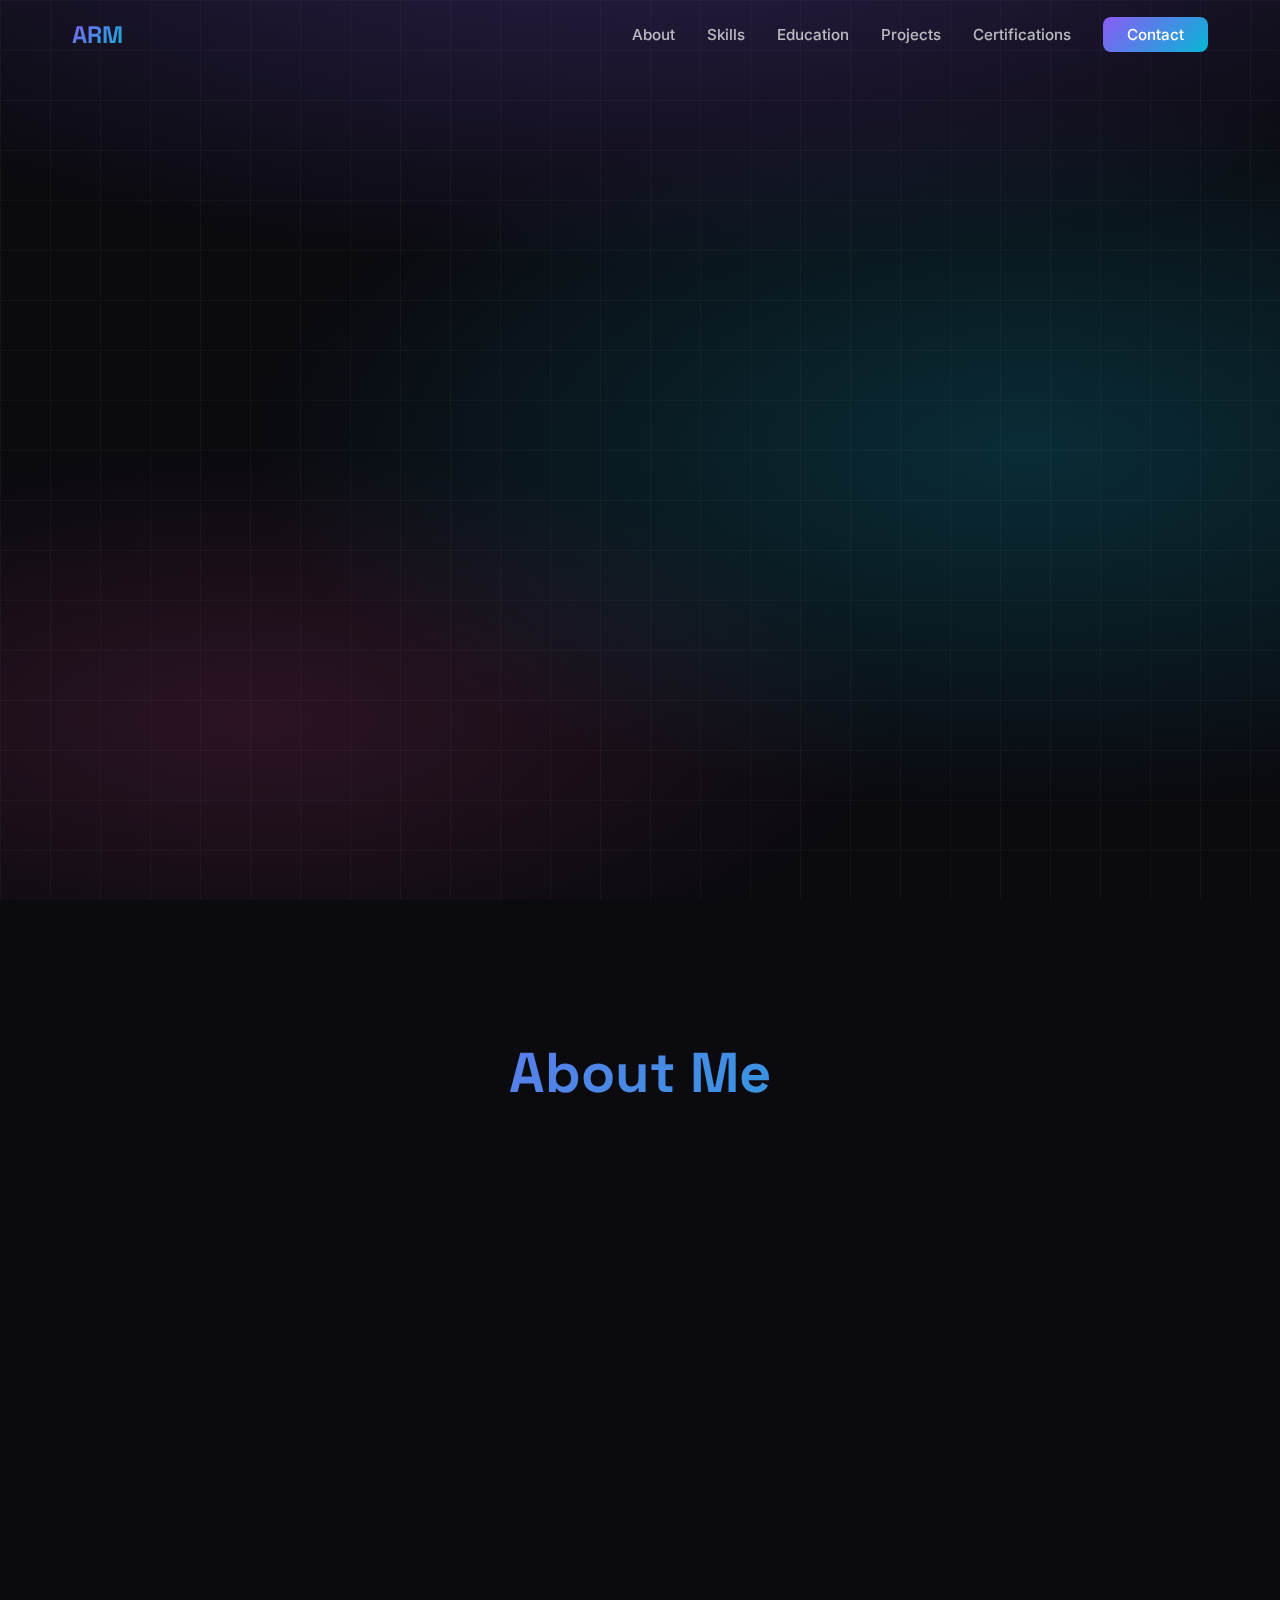
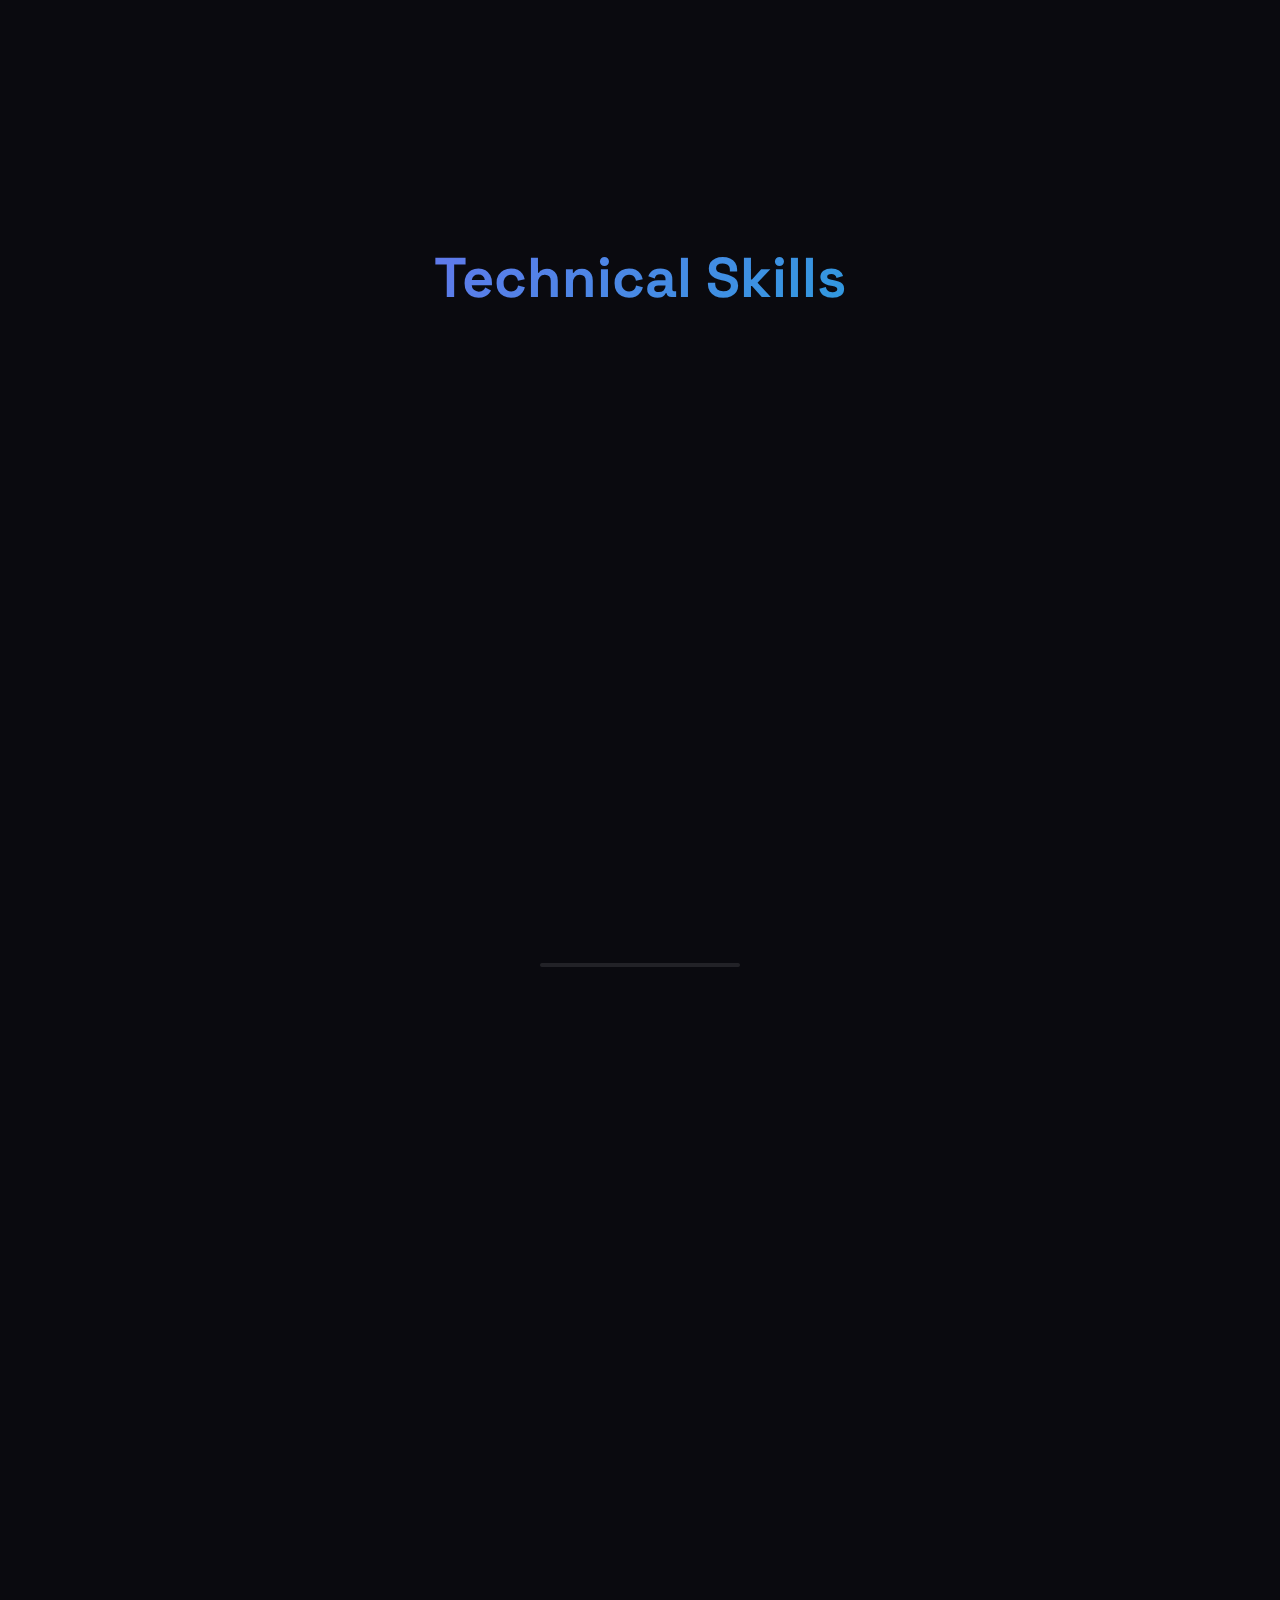
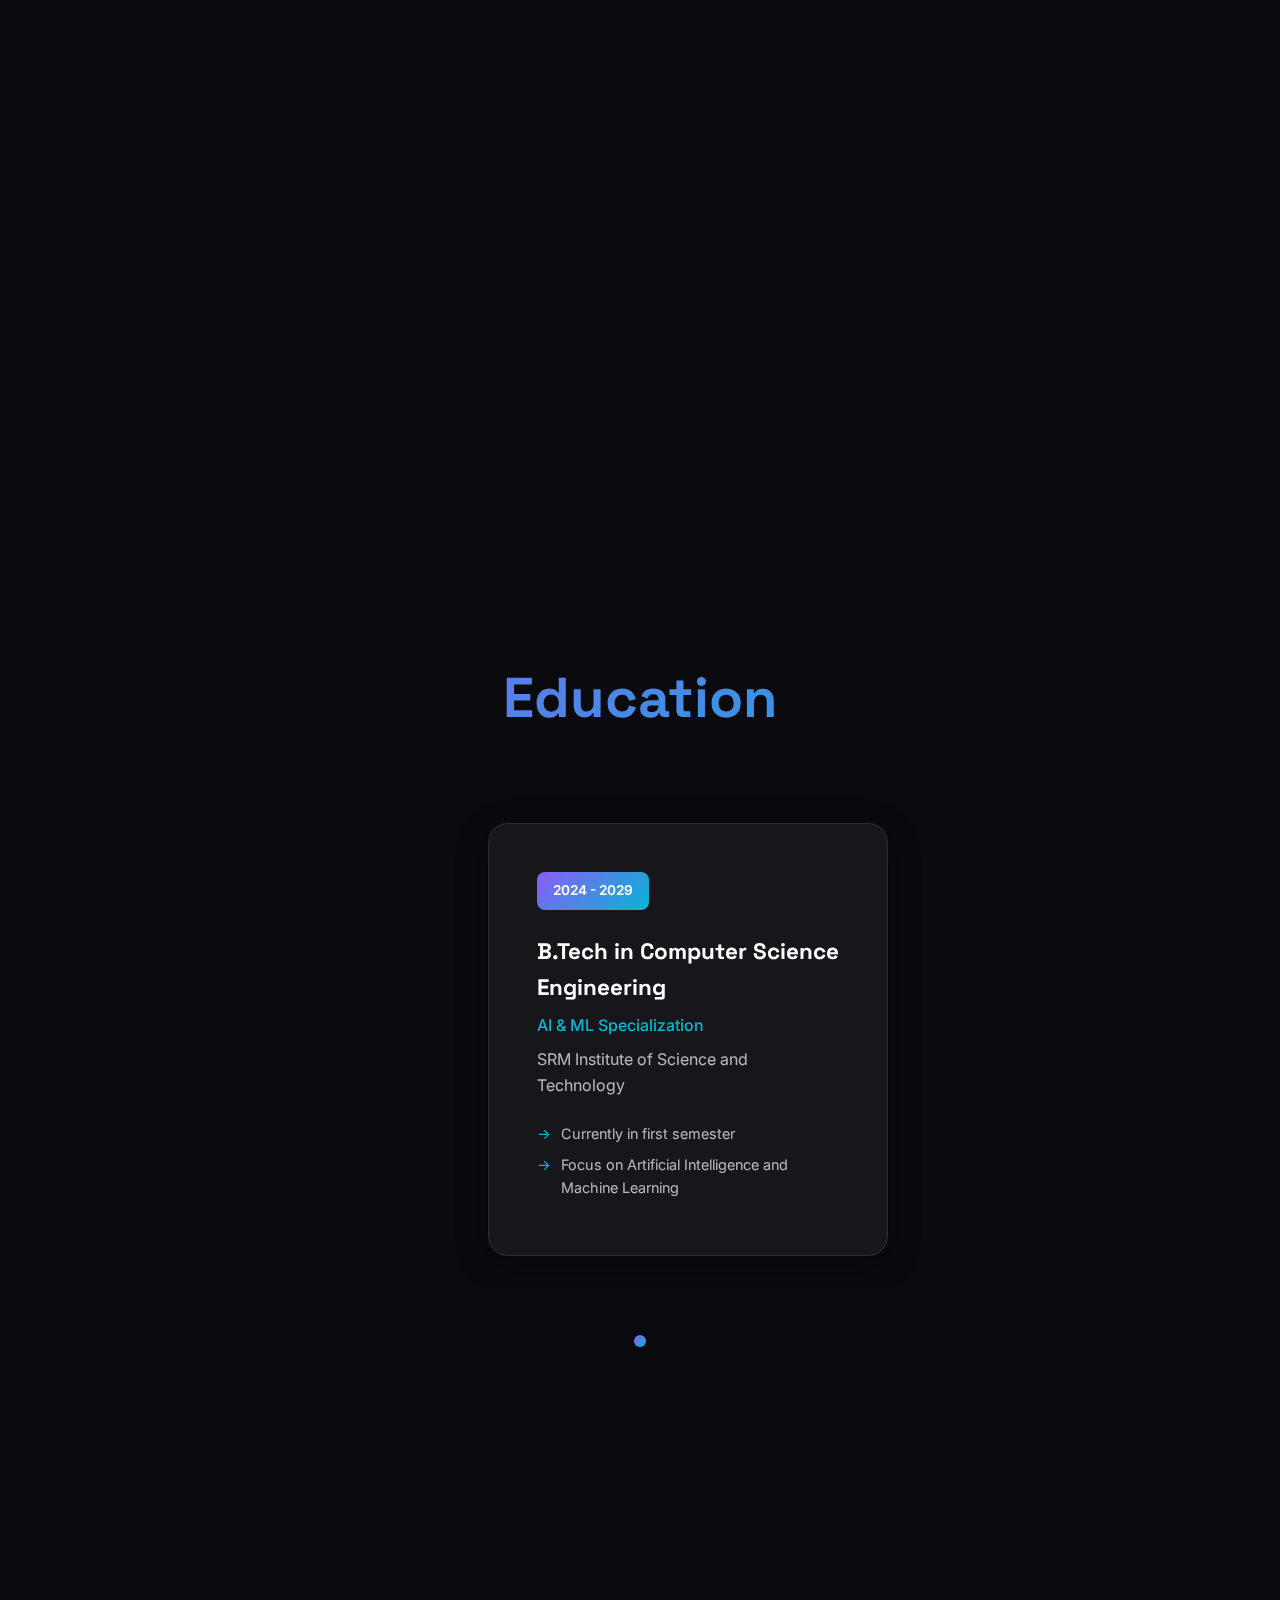
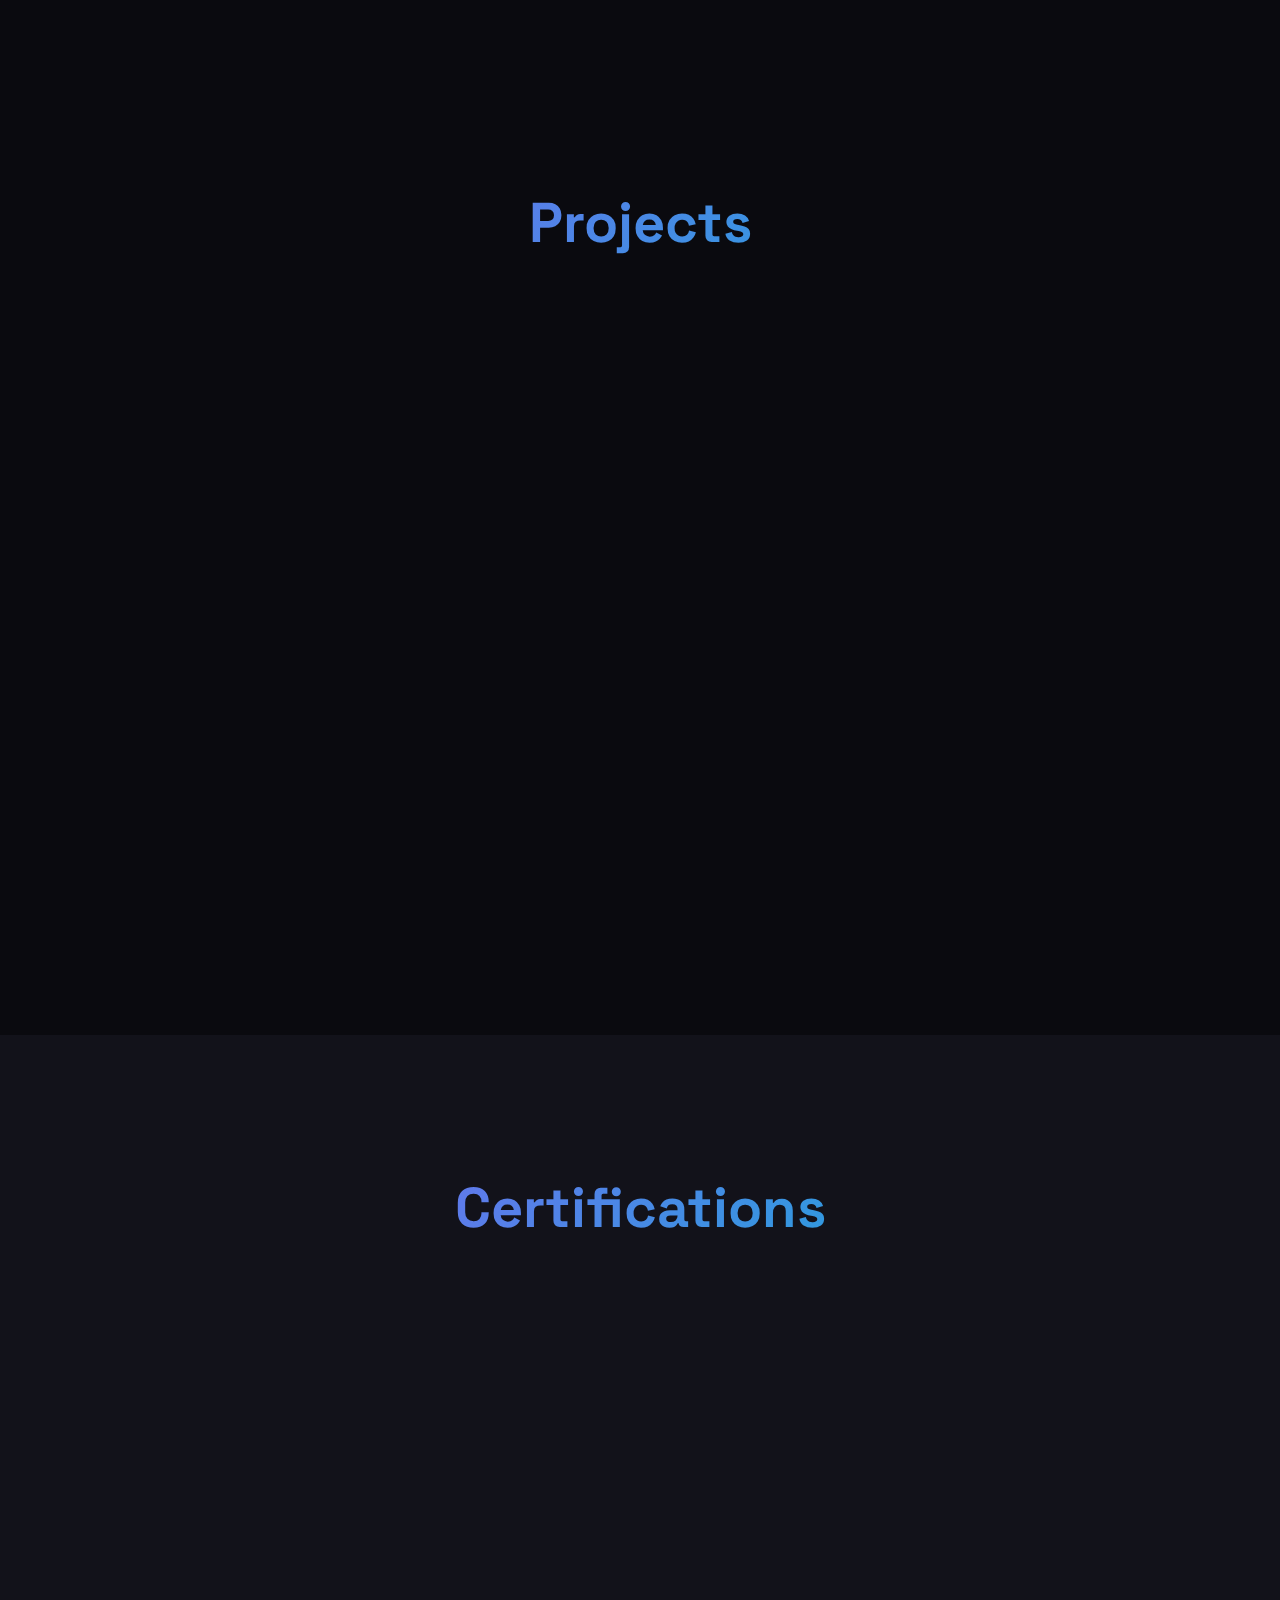
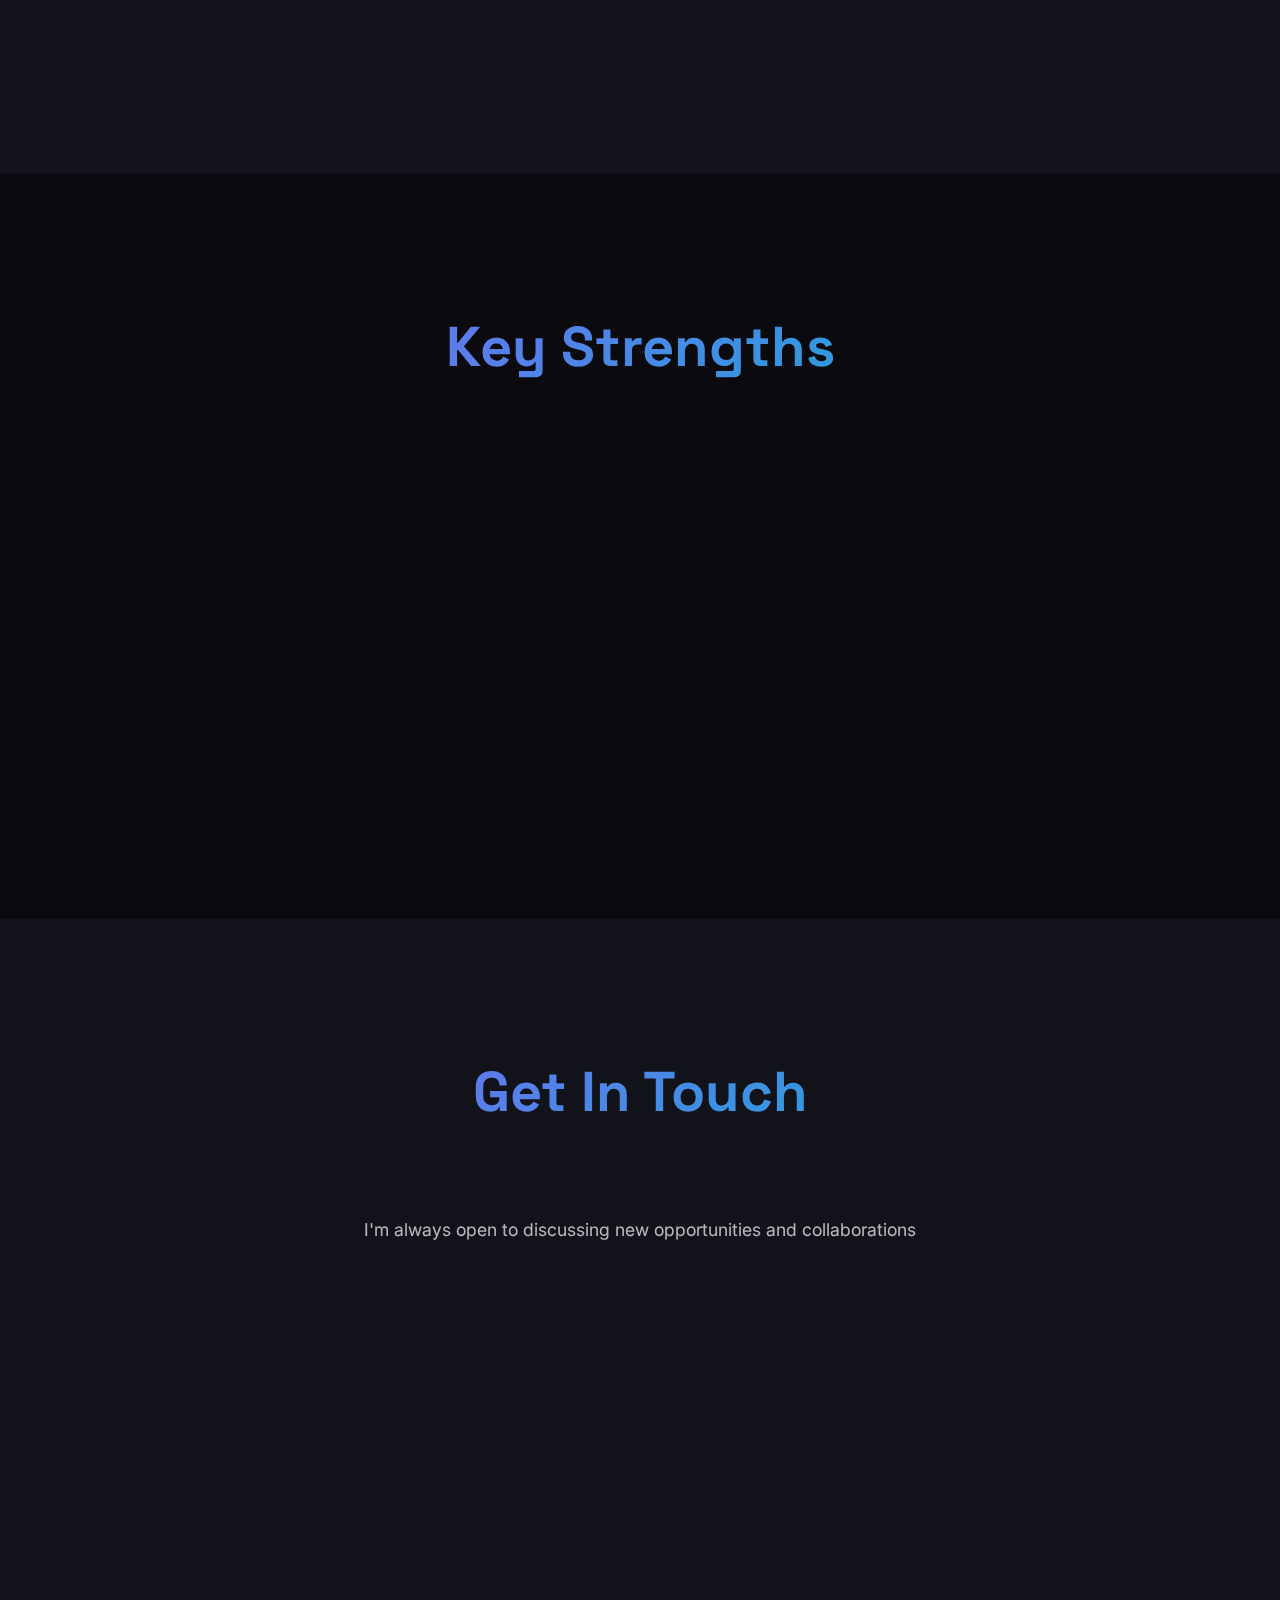
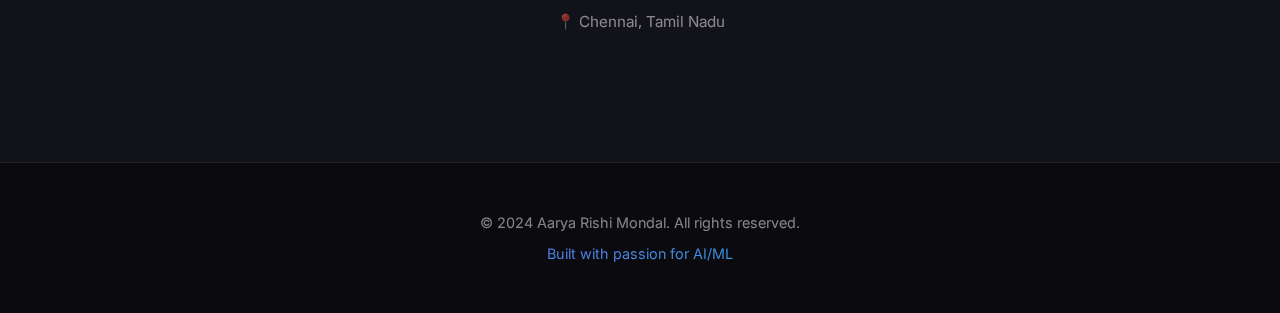
<file: index.html>
<!DOCTYPE html>
<html lang="en">

<head>
    <meta charset="UTF-8">
    <meta name="viewport" content="width=device-width, initial-scale=1.0">
    <meta name="description"
        content="Aarya Rishi Mondal - AI/ML Engineering Student | Portfolio showcasing projects, skills, and expertise in Machine Learning and Data Science">
    <meta name="keywords" content="Aarya Rishi Mondal, AI, ML, Machine Learning, Data Science, Python, Portfolio">
    <meta name="author" content="Aarya Rishi Mondal">
    <title>Aarya Rishi Mondal | AI & ML Engineer</title>

    <!-- Google Fonts -->
    <link rel="preconnect" href="https://fonts.googleapis.com">
    <link rel="preconnect" href="https://fonts.gstatic.com" crossorigin>
    <link
        href="https://fonts.googleapis.com/css2?family=Inter:wght@300;400;500;600;700;800&family=Space+Grotesk:wght@400;500;600;700&display=swap"
        rel="stylesheet">

    <!-- Styles -->
    <link rel="stylesheet" href="styles.css">
</head>

<body>
    <!-- Navigation -->
    <nav class="nav" id="nav">
        <div class="nav-container">
            <a href="#hero" class="nav-logo">ARM</a>
            <button class="nav-toggle" id="nav-toggle" aria-label="Toggle menu">
                <span></span>
                <span></span>
                <span></span>
            </button>
            <ul class="nav-menu" id="nav-menu">
                <li><a href="#about" class="nav-link">About</a></li>
                <li><a href="#skills" class="nav-link">Skills</a></li>
                <li><a href="#education" class="nav-link">Education</a></li>
                <li><a href="#projects" class="nav-link">Projects</a></li>
                <li><a href="#certifications" class="nav-link">Certifications</a></li>
                <li><a href="#contact" class="nav-link nav-cta">Contact</a></li>
            </ul>
        </div>
    </nav>

    <!-- Hero Section -->
    <section class="hero" id="hero">
        <div class="hero-bg">
            <div class="hero-gradient"></div>
            <div class="hero-mesh"></div>
        </div>
        <div class="hero-content">
            <div class="hero-text">
                <p class="hero-greeting">Hello, I'm</p>
                <h1 class="hero-name">Aarya Rishi Mondal</h1>
                <p class="hero-title">
                    <span class="typing-text" id="typing-text"></span>
                    <span class="typing-cursor">|</span>
                </p>
                <p class="hero-tagline">Passionate about AI/ML • Building the future with code</p>
                <div class="hero-cta">
                    <a href="#projects" class="btn btn-primary">View My Work</a>
                    <a href="#contact" class="btn btn-secondary">Get In Touch</a>
                </div>
            </div>
        </div>
        <div class="hero-scroll">
            <span>Scroll to explore</span>
            <div class="scroll-indicator"></div>
        </div>
    </section>

    <!-- About Section -->
    <section class="about" id="about">
        <div class="container">
            <h2 class="section-title">About Me</h2>
            <div class="about-content">
                <p class="about-text reveal-text" data-reveal>
                    Motivated first-semester B.Tech Computer Science Engineering student
                    specializing in Artificial Intelligence and Machine Learning,
                    seeking to apply theoretical knowledge and passion for AI/ML
                    through the AICTE-Google virtual internship program.
                    Eager to contribute to innovative projects while developing
                    practical skills in machine learning and data science.
                </p>
                <div class="about-stats">
                    <div class="stat-item">
                        <span class="stat-number">1+</span>
                        <span class="stat-label">Certifications</span>
                    </div>
                    <div class="stat-item">
                        <span class="stat-number">2+</span>
                        <span class="stat-label">Languages</span>
                    </div>
                    <div class="stat-item">
                        <span class="stat-number">3+</span>
                        <span class="stat-label">ML Libraries</span>
                    </div>
                </div>
            </div>
        </div>
    </section>

    <!-- Skills Section - Sticky Wheel Reveal -->
    <section class="skills" id="skills">
        <div class="skills-sticky">
            <div class="skills-container">
                <h2 class="section-title">Technical Skills</h2>
                <div class="skills-wheel">
                    <div class="skill-category" data-category="languages">
                        <div class="skill-card glass">
                            <div class="skill-icon">💻</div>
                            <h3>Programming Languages</h3>
                            <div class="skill-tags">
                                <span class="skill-tag">Python</span>
                                <span class="skill-tag">C</span>
                            </div>
                        </div>
                    </div>
                    <div class="skill-category" data-category="libraries">
                        <div class="skill-card glass">
                            <div class="skill-icon">📚</div>
                            <h3>Python Libraries</h3>
                            <div class="skill-tags">
                                <span class="skill-tag">scikit-learn</span>
                                <span class="skill-tag">pandas</span>
                                <span class="skill-tag">NumPy</span>
                            </div>
                        </div>
                    </div>
                    <div class="skill-category" data-category="concepts">
                        <div class="skill-card glass">
                            <div class="skill-icon">🧠</div>
                            <h3>ML/AI Concepts</h3>
                            <div class="skill-tags">
                                <span class="skill-tag">Supervised Learning</span>
                                <span class="skill-tag">Unsupervised Learning</span>
                            </div>
                        </div>
                    </div>
                    <div class="skill-category" data-category="tools">
                        <div class="skill-card glass">
                            <div class="skill-icon">🛠️</div>
                            <h3>Tools</h3>
                            <div class="skill-tags">
                                <span class="skill-tag">Jupyter Notebook</span>
                                <span class="skill-tag">Data Analysis</span>
                            </div>
                        </div>
                    </div>
                </div>
                <div class="skills-progress">
                    <div class="progress-bar"></div>
                </div>
            </div>
        </div>
    </section>

    <!-- Education Section - Horizontal Scroll -->
    <section class="education" id="education">
        <div class="education-sticky">
            <h2 class="section-title">Education</h2>
            <div class="education-track">
                <div class="education-cards">
                    <div class="education-card glass">
                        <div class="edu-year">2024 - 2029</div>
                        <h3 class="edu-degree">B.Tech in Computer Science Engineering</h3>
                        <p class="edu-specialization">AI & ML Specialization</p>
                        <p class="edu-institution">SRM Institute of Science and Technology</p>
                        <ul class="edu-highlights">
                            <li>Currently in first semester</li>
                            <li>Focus on Artificial Intelligence and Machine Learning</li>
                        </ul>
                    </div>
                </div>
            </div>
            <div class="education-progress">
                <div class="progress-dots">
                    <span class="dot active" data-index="0"></span>
                </div>
            </div>
        </div>
    </section>

    <!-- Projects Section -->
    <section class="projects" id="projects">
        <div class="container">
            <h2 class="section-title">Projects</h2>
            <div class="projects-grid">
                <article class="project-card glass" data-parallax>
                    <div class="project-image">
                        <div class="project-placeholder">
                            <span>🤖</span>
                        </div>
                    </div>
                    <div class="project-content">
                        <h3 class="project-title">Machine Learning Practice Projects</h3>
                        <p class="project-type">Self-Learning</p>
                        <p class="project-description">
                            Applied concepts from IBM Machine Learning certification to solve practice problems.
                            Implemented basic classification and regression algorithms using Python.
                        </p>
                        <ul class="project-highlights">
                            <li>Data preprocessing and feature engineering</li>
                            <li>Classification and regression models</li>
                            <li>Model evaluation techniques</li>
                        </ul>
                        <div class="project-tags">
                            <span class="tag">Python</span>
                            <span class="tag">scikit-learn</span>
                            <span class="tag">pandas</span>
                            <span class="tag">NumPy</span>
                        </div>
                    </div>
                </article>
            </div>
        </div>
    </section>

    <!-- Certifications Section -->
    <section class="certifications" id="certifications">
        <div class="container">
            <h2 class="section-title">Certifications</h2>
            <div class="cert-grid">
                <div class="cert-card glass slide-in-left">
                    <div class="cert-badge">🏆</div>
                    <div class="cert-content">
                        <h3 class="cert-title">Machine Learning with Python</h3>
                        <p class="cert-issuer">IBM (Coursera)</p>
                        <p class="cert-date">October 2023</p>
                        <ul class="cert-details">
                            <li>Comprehensive course on supervised and unsupervised learning</li>
                            <li>Hands-on experience with scikit-learn, pandas, NumPy</li>
                            <li>Implemented classification, regression, and clustering models</li>
                        </ul>
                    </div>
                </div>
            </div>
        </div>
    </section>

    <!-- Strengths Section -->
    <section class="strengths" id="strengths">
        <div class="container">
            <h2 class="section-title">Key Strengths</h2>
            <div class="strengths-grid">
                <div class="strength-item">
                    <div class="strength-icon">📚</div>
                    <h3>Strong Academic Foundation</h3>
                    <p>Demonstrated excellence with 95% in Class 10</p>
                </div>
                <div class="strength-item">
                    <div class="strength-icon">🎯</div>
                    <h3>Self-Motivated Learner</h3>
                    <p>Proactively completed ML certification before college</p>
                </div>
                <div class="strength-item">
                    <div class="strength-icon">💡</div>
                    <h3>Programming Aptitude</h3>
                    <p>Foundation in Python and C programming</p>
                </div>
                <div class="strength-item">
                    <div class="strength-icon">🚀</div>
                    <h3>Emerging Specialization</h3>
                    <p>Pursuing dedicated AI & ML track in undergrad</p>
                </div>
            </div>
        </div>
    </section>

    <!-- Contact Section -->
    <section class="contact" id="contact">
        <div class="container">
            <h2 class="section-title">Get In Touch</h2>
            <p class="contact-subtitle">I'm always open to discussing new opportunities and collaborations</p>
            <div class="contact-grid">
                <a href="mailto:aaryarishi47@gmail.com" class="contact-card glass float-up">
                    <div class="contact-icon">📧</div>
                    <h3>Email</h3>
                    <p>aaryarishi47@gmail.com</p>
                </a>
                <a href="https://linkedin.com/in/aarya-rishi" target="_blank" rel="noopener"
                    class="contact-card glass float-up">
                    <div class="contact-icon">💼</div>
                    <h3>LinkedIn</h3>
                    <p>linkedin.com/in/aarya-rishi</p>
                </a>
                <a href="tel:+918978278591" class="contact-card glass float-up">
                    <div class="contact-icon">📱</div>
                    <h3>Phone</h3>
                    <p>+91-8978278591</p>
                </a>
            </div>
            <div class="contact-location">
                <span>📍 Chennai, Tamil Nadu</span>
            </div>
        </div>
    </section>

    <!-- Footer -->
    <footer class="footer">
        <div class="container">
            <p>&copy; 2024 Aarya Rishi Mondal. All rights reserved.</p>
            <p class="footer-tagline">Built with passion for AI/ML</p>
        </div>
    </footer>

    <script src="script.js"></script>
</body>

</html>
</file>
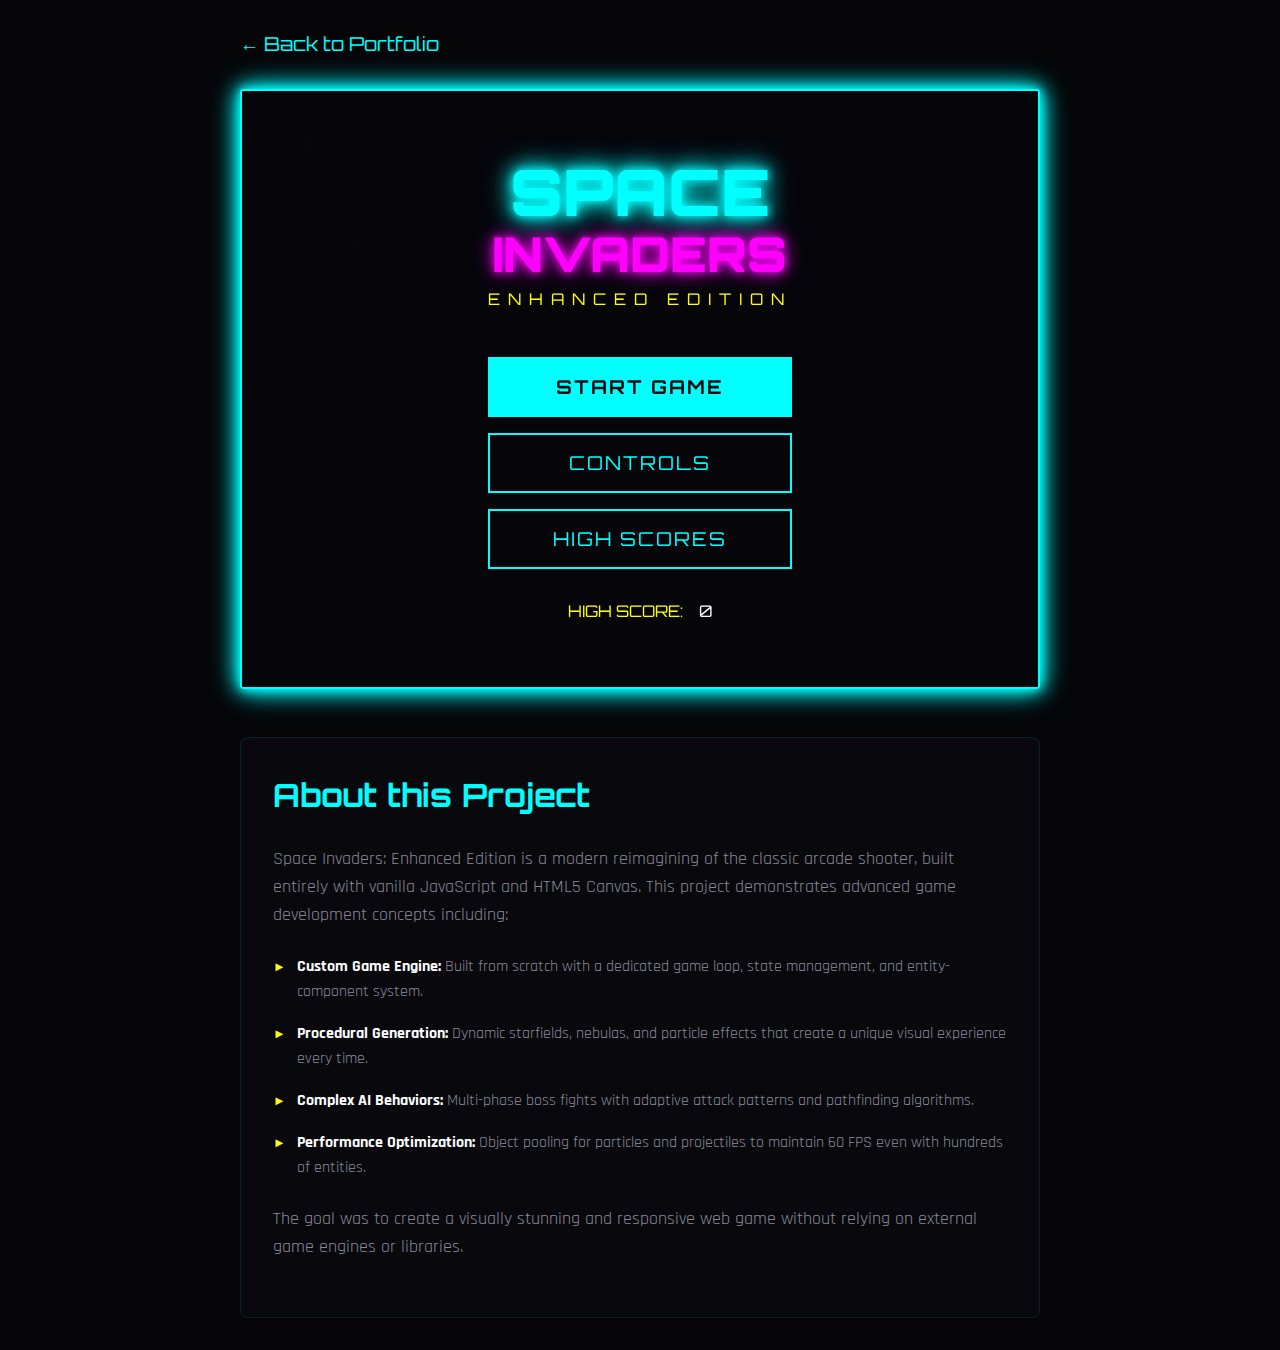
<file: projects/space-invaders/index.html>
<!DOCTYPE html>
<html lang="en">

<head>
    <meta charset="UTF-8">
    <meta name="viewport" content="width=device-width, initial-scale=1.0">
    <title>Space Invaders: Enhanced Edition</title>
    <meta name="description"
        content="A modern Space Invaders game with 10 levels, epic boss fights, and stunning visuals">
    <link rel="stylesheet" href="styles.css">
    <link
        href="https://fonts.googleapis.com/css2?family=Orbitron:wght@400;700;900&family=Rajdhani:wght@300;400;500;700&display=swap"
        rel="stylesheet">
</head>

<body>
    <div class="page-wrapper">
        <nav class="project-nav">
            <a href="../../index.html" class="back-link">← Back to Portfolio</a>
        </nav>

        <div id="game-container">
            <canvas id="gameCanvas"></canvas>

            <!-- Main Menu -->
            <div id="main-menu" class="menu-screen active">
                <div class="menu-content">
                    <h1 class="game-title">
                        <span class="title-space">SPACE</span>
                        <span class="title-invaders">INVADERS</span>
                    </h1>
                    <p class="subtitle">ENHANCED EDITION</p>
                    <div class="menu-buttons">
                        <button id="start-btn" class="menu-btn primary">START GAME</button>
                        <button id="controls-btn" class="menu-btn">CONTROLS</button>
                        <button id="highscores-btn" class="menu-btn">HIGH SCORES</button>
                    </div>
                    <div class="high-score-display">
                        <span>HIGH SCORE:</span>
                        <span id="menu-highscore">0</span>
                    </div>
                </div>
            </div>

            <!-- Controls Screen -->
            <div id="controls-screen" class="menu-screen">
                <div class="menu-content">
                    <h2>CONTROLS</h2>
                    <div class="controls-list">
                        <div class="control-item">
                            <span class="key">← →</span>
                            <span class="action">Move Ship</span>
                        </div>
                        <div class="control-item">
                            <span class="key">SPACE</span>
                            <span class="action">Shoot</span>
                        </div>
                        <div class="control-item">
                            <span class="key">P</span>
                            <span class="action">Pause</span>
                        </div>
                        <div class="control-item">
                            <span class="key">M</span>
                            <span class="action">Mute Sound</span>
                        </div>
                    </div>
                    <button id="controls-back-btn" class="menu-btn">BACK</button>
                </div>
            </div>

            <!-- High Scores Screen -->
            <div id="highscores-screen" class="menu-screen">
                <div class="menu-content">
                    <h2>HIGH SCORES</h2>
                    <div id="highscores-list" class="highscores-list">
                        <!-- Populated dynamically -->
                    </div>
                    <button id="highscores-back-btn" class="menu-btn">BACK</button>
                </div>
            </div>

            <!-- Pause Screen -->
            <div id="pause-screen" class="menu-screen">
                <div class="menu-content">
                    <h2>PAUSED</h2>
                    <div class="menu-buttons">
                        <button id="resume-btn" class="menu-btn primary">RESUME</button>
                        <button id="quit-btn" class="menu-btn">QUIT TO MENU</button>
                    </div>
                </div>
            </div>

            <!-- Game Over Screen -->
            <div id="gameover-screen" class="menu-screen">
                <div class="menu-content">
                    <h2 class="gameover-title">GAME OVER</h2>
                    <div class="final-score">
                        <span>FINAL SCORE</span>
                        <span id="final-score-value">0</span>
                    </div>
                    <div id="new-highscore" class="new-highscore hidden">
                        <span>🏆 NEW HIGH SCORE! 🏆</span>
                    </div>
                    <div class="menu-buttons">
                        <button id="retry-btn" class="menu-btn primary">PLAY AGAIN</button>
                        <button id="menu-btn" class="menu-btn">MAIN MENU</button>
                    </div>
                </div>
            </div>

            <!-- Victory Screen -->
            <div id="victory-screen" class="menu-screen">
                <div class="menu-content">
                    <h2 class="victory-title">VICTORY!</h2>
                    <p class="victory-subtitle">You defeated the Mothership!</p>
                    <div class="final-score">
                        <span>FINAL SCORE</span>
                        <span id="victory-score-value">0</span>
                    </div>
                    <div class="menu-buttons">
                        <button id="victory-retry-btn" class="menu-btn primary">PLAY AGAIN</button>
                        <button id="victory-menu-btn" class="menu-btn">MAIN MENU</button>
                    </div>
                </div>
            </div>

            <!-- Level Transition Screen -->
            <div id="level-transition" class="menu-screen">
                <div class="menu-content">
                    <h2 class="level-title">LEVEL <span id="level-number">1</span></h2>
                    <p class="level-name" id="level-name">Deep Space</p>
                </div>
            </div>

            <!-- HUD -->
            <div id="hud" class="hidden">
                <div class="hud-left">
                    <div class="score-display">
                        <span class="hud-label">SCORE</span>
                        <span id="score">0</span>
                    </div>
                    <div class="lives-display">
                        <span class="hud-label">LIVES</span>
                        <div id="lives-icons"></div>
                    </div>
                </div>
                <div class="hud-center">
                    <div class="level-display">
                        <span class="hud-label">LEVEL</span>
                        <span id="current-level">1</span>
                    </div>
                </div>
                <div class="hud-right">
                    <div class="powerup-display">
                        <span class="hud-label">POWER-UP</span>
                        <span id="active-powerup">NONE</span>
                    </div>
                </div>
            </div>

            <!-- Boss Health Bar -->
            <div id="boss-health-container" class="hidden">
                <div class="boss-name">THE MOTHERSHIP</div>
                <div class="boss-health-bar">
                    <div id="boss-health-fill"></div>
                    <div class="boss-phase-markers">
                        <div class="phase-marker" style="left: 33%"></div>
                        <div class="phase-marker" style="left: 66%"></div>
                    </div>
                </div>
                <div class="boss-phase">PHASE <span id="boss-phase">1</span></div>
            </div>
        </div>

        <section class="project-info">
            <h2>About this Project</h2>
            <p>
                Space Invaders: Enhanced Edition is a modern reimagining of the classic arcade shooter, built entirely
                with vanilla JavaScript and HTML5 Canvas.
                This project demonstrates advanced game development concepts including:
            </p>
            <ul class="feature-list">
                <li><strong>Custom Game Engine:</strong> Built from scratch with a dedicated game loop, state
                    management, and entity-component system.</li>
                <li><strong>Procedural Generation:</strong> Dynamic starfields, nebulas, and particle effects that
                    create a unique visual experience every time.</li>
                <li><strong>Complex AI Behaviors:</strong> Multi-phase boss fights with adaptive attack patterns and
                    pathfinding algorithms.</li>
                <li><strong>Performance Optimization:</strong> Object pooling for particles and projectiles to maintain
                    60 FPS even with hundreds of entities.</li>
            </ul>
            <p>
                The goal was to create a visually stunning and responsive web game without relying on external game
                engines or libraries.
            </p>
        </section>
    </div>

    <!-- Game Scripts -->
    <script src="js/engine/ParticleSystem.js"></script>
    <script src="js/engine/AudioManager.js"></script>
    <script src="js/engine/InputHandler.js"></script>
    <script src="js/engine/SceneryManager.js"></script>
    <script src="js/entities/Projectile.js"></script>
    <script src="js/entities/PowerUp.js"></script>
    <script src="js/entities/Player.js"></script>
    <script src="js/entities/Enemy.js"></script>
    <script src="js/entities/Boss.js"></script>
    <script src="js/game/CollisionManager.js"></script>
    <script src="js/game/ScoreManager.js"></script>
    <script src="js/game/LevelManager.js"></script>
    <script src="js/ui/HUD.js"></script>
    <script src="js/ui/Menu.js"></script>
    <script src="js/engine/Game.js"></script>
    <script src="js/main.js"></script>
</body>

</html>
</file>
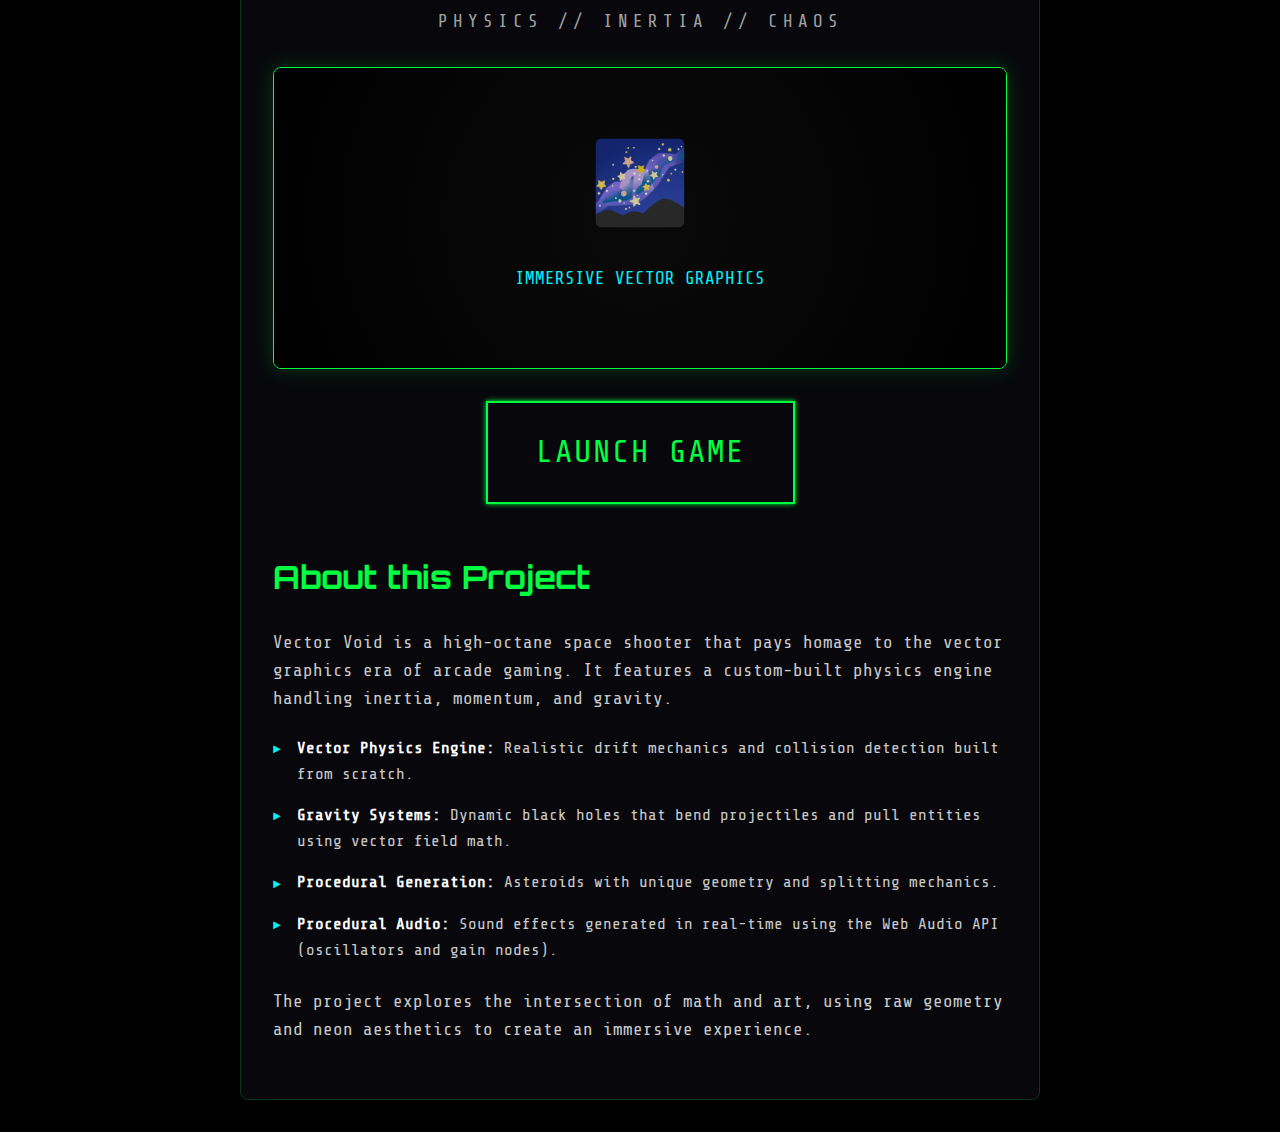
<file: projects/vector-void/index.html>
<!DOCTYPE html>
<html lang="en">

<head>
    <meta charset="UTF-8">
    <meta name="viewport" content="width=device-width, initial-scale=1.0">
    <title>Vector Void | Project Details</title>
    <link rel="stylesheet" href="styles.css">
    <link href="https://fonts.googleapis.com/css2?family=Orbitron:wght@400;700;900&family=Share+Tech+Mono&display=swap"
        rel="stylesheet">
</head>

<body>
    <div class="page-wrapper">
        <nav class="project-nav">
            <a href="../../index.html" class="back-link">← Back to Portfolio</a>
        </nav>

        <section class="project-info" style="margin-top: 0; text-align: center;">
            <h1 class="title" style="font-size: 4rem; margin-bottom: 1rem;">VECTOR <span class="void">VOID</span></h1>
            <p class="subtitle" style="margin-bottom: 2rem;">PHYSICS // INERTIA // CHAOS</p>

            <div class="game-preview"
                style="margin: 2rem 0; border: 1px solid var(--neon-green); box-shadow: 0 0 20px rgba(0, 255, 65, 0.2); border-radius: 8px; overflow: hidden;">
                <!-- Placeholder for a screenshot or just a cool visual -->
                <div
                    style="background: radial-gradient(circle at center, #0a0a0a 0%, #000000 100%); height: 300px; display: flex; align-items: center; justify-content: center; flex-direction: column;">
                    <div style="font-size: 5rem;">🌌</div>
                    <p style="color: var(--neon-cyan); margin-top: 1rem;">IMMERSIVE VECTOR GRAPHICS</p>
                </div>
            </div>

            <a href="play.html" class="btn"
                style="display: inline-block; text-decoration: none; font-size: 2rem; padding: 1.5rem 3rem; margin-bottom: 3rem;">
                LAUNCH GAME
            </a>

            <div style="text-align: left;">
                <h2>About this Project</h2>
                <p>
                    Vector Void is a high-octane space shooter that pays homage to the vector graphics era of arcade
                    gaming.
                    It features a custom-built physics engine handling inertia, momentum, and gravity.
                </p>
                <ul class="feature-list">
                    <li><strong>Vector Physics Engine:</strong> Realistic drift mechanics and collision detection built
                        from
                        scratch.</li>
                    <li><strong>Gravity Systems:</strong> Dynamic black holes that bend projectiles and pull entities
                        using
                        vector field math.</li>
                    <li><strong>Procedural Generation:</strong> Asteroids with unique geometry and splitting mechanics.
                    </li>
                    <li><strong>Procedural Audio:</strong> Sound effects generated in real-time using the Web Audio API
                        (oscillators and gain nodes).</li>
                </ul>
                <p>
                    The project explores the intersection of math and art, using raw geometry and neon aesthetics to
                    create
                    an immersive experience.
                </p>
            </div>
        </section>
    </div>
</body>

</html>
</file>
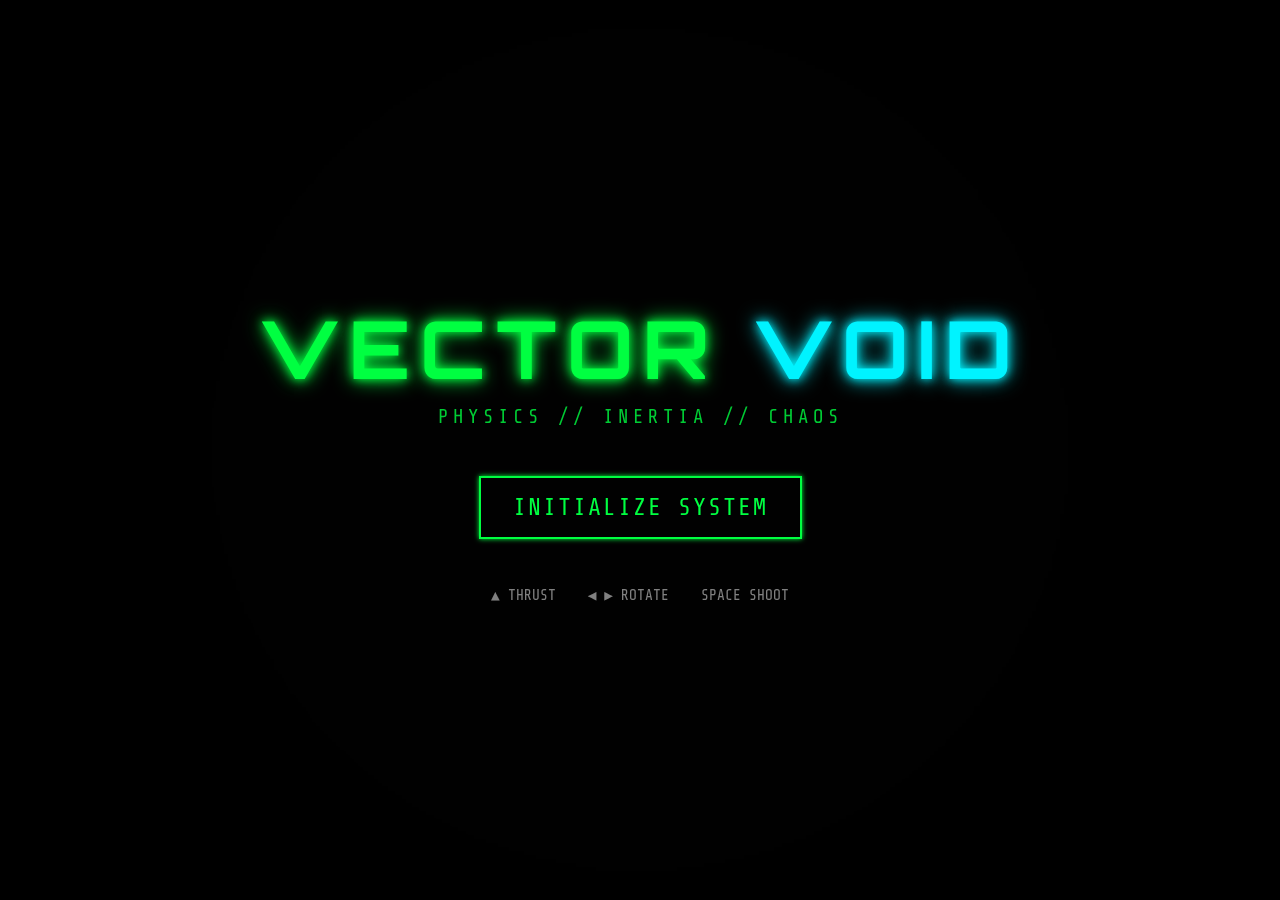
<file: projects/vector-void/play.html>
<!DOCTYPE html>
<html lang="en">

<head>
    <meta charset="UTF-8">
    <meta name="viewport" content="width=device-width, initial-scale=1.0">
    <title>VECTOR VOID - FULLSCREEN</title>
    <link rel="stylesheet" href="styles.css">
    <link href="https://fonts.googleapis.com/css2?family=Orbitron:wght@400;700;900&family=Share+Tech+Mono&display=swap"
        rel="stylesheet">
    <style>
        /* Override container styles for fullscreen */
        #game-container {
            width: 100vw !important;
            height: 100vh !important;
            max-width: none !important;
            max-height: none !important;
            border: none !important;
            border-radius: 0 !important;
            margin: 0 !important;
        }

        body {
            overflow: hidden;
            margin: 0;
            padding: 0;
        }
    </style>
</head>

<body>
    <div id="game-container">
        <canvas id="gameCanvas"></canvas>
        <div class="scanline"></div>
        <div class="vignette"></div>

        <!-- UI Overlay -->
        <div id="ui-layer">
            <div id="hud" class="hidden">
                <div class="score-container">SCORE: <span id="score">0</span></div>
                <div class="lives-container">LIVES: <span id="lives">3</span></div>
            </div>

            <div id="main-menu" class="screen active">
                <h1 class="title">VECTOR <span class="void">VOID</span></h1>
                <p class="subtitle">PHYSICS // INERTIA // CHAOS</p>
                <button id="start-btn" class="btn">INITIALIZE SYSTEM</button>
                <div class="controls-hint">
                    <span>▲ THRUST</span>
                    <span>◀ ▶ ROTATE</span>
                    <span>SPACE SHOOT</span>
                </div>
            </div>

            <div id="game-over" class="screen hidden">
                <h2 class="danger">SYSTEM FAILURE</h2>
                <p>FINAL SCORE: <span id="final-score">0</span></p>
                <button id="restart-btn" class="btn">REBOOT</button>
            </div>
        </div>
    </div>

    <!-- Scripts -->
    <script src="js/engine/Vector.js"></script>
    <script src="js/engine/Input.js"></script>
    <script src="js/engine/Audio.js"></script>
    <script src="js/entities/Particle.js"></script>
    <script src="js/entities/Player.js"></script>
    <script src="js/entities/Enemy.js"></script>
    <script src="js/entities/Asteroid.js"></script>
    <script src="js/entities/BlackHole.js"></script>
    <script src="js/entities/Bullet.js"></script>
    <script src="js/engine/Game.js"></script>
    <script src="js/main.js"></script>
</body>

</html>
</file>
<file: styles.css>
/* ===================================
   Portfolio Website - Design System
   Apple/DeepMind-style Scroll Animations
   =================================== */

/* CSS Custom Properties */
:root {
    /* Colors - Dark Theme */
    --bg-primary: #0a0a0f;
    --bg-secondary: #12121a;
    --bg-tertiary: #1a1a25;
    
    /* Gradient Colors */
    --gradient-purple: #8b5cf6;
    --gradient-cyan: #06b6d4;
    --gradient-pink: #ec4899;
    --gradient-blue: #3b82f6;
    
    /* Text Colors */
    --text-primary: #ffffff;
    --text-secondary: rgba(255, 255, 255, 0.7);
    --text-tertiary: rgba(255, 255, 255, 0.5);
    
    /* Accent */
    --accent-primary: #8b5cf6;
    --accent-secondary: #06b6d4;
    
    /* Glass Effect */
    --glass-bg: rgba(255, 255, 255, 0.05);
    --glass-border: rgba(255, 255, 255, 0.1);
    --glass-shadow: 0 8px 32px rgba(0, 0, 0, 0.3);
    
    /* Typography */
    --font-primary: 'Inter', -apple-system, BlinkMacSystemFont, sans-serif;
    --font-display: 'Space Grotesk', sans-serif;
    
    /* Spacing */
    --space-xs: 0.5rem;
    --space-sm: 1rem;
    --space-md: 1.5rem;
    --space-lg: 2rem;
    --space-xl: 3rem;
    --space-2xl: 5rem;
    --space-3xl: 8rem;
    
    /* Transitions */
    --transition-fast: 0.2s ease;
    --transition-base: 0.3s ease;
    --transition-slow: 0.5s ease;
    --transition-slower: 0.8s cubic-bezier(0.16, 1, 0.3, 1);
    
    /* Border Radius */
    --radius-sm: 8px;
    --radius-md: 12px;
    --radius-lg: 20px;
    --radius-xl: 32px;
}

/* Reset & Base */
*, *::before, *::after {
    margin: 0;
    padding: 0;
    box-sizing: border-box;
}

html {
    scroll-behavior: smooth;
    font-size: 16px;
}

body {
    font-family: var(--font-primary);
    background: var(--bg-primary);
    color: var(--text-primary);
    line-height: 1.6;
    overflow-x: hidden;
}

/* Utility Classes */
.container {
    width: 100%;
    max-width: 1200px;
    margin: 0 auto;
    padding: 0 var(--space-lg);
}

.glass {
    background: var(--glass-bg);
    backdrop-filter: blur(20px);
    -webkit-backdrop-filter: blur(20px);
    border: 1px solid var(--glass-border);
    border-radius: var(--radius-lg);
    box-shadow: var(--glass-shadow);
}

/* Section Title */
.section-title {
    font-family: var(--font-display);
    font-size: clamp(2rem, 5vw, 3.5rem);
    font-weight: 700;
    text-align: center;
    margin-bottom: var(--space-2xl);
    background: linear-gradient(135deg, var(--gradient-purple), var(--gradient-cyan));
    -webkit-background-clip: text;
    -webkit-text-fill-color: transparent;
    background-clip: text;
}

/* ===================================
   Navigation
   =================================== */
.nav {
    position: fixed;
    top: 0;
    left: 0;
    right: 0;
    z-index: 1000;
    padding: var(--space-sm) 0;
    transition: var(--transition-base);
}

.nav.scrolled {
    background: rgba(10, 10, 15, 0.9);
    backdrop-filter: blur(20px);
    border-bottom: 1px solid var(--glass-border);
}

.nav-container {
    max-width: 1200px;
    margin: 0 auto;
    padding: 0 var(--space-lg);
    display: flex;
    justify-content: space-between;
    align-items: center;
}

.nav-logo {
    font-family: var(--font-display);
    font-size: 1.5rem;
    font-weight: 700;
    color: var(--text-primary);
    text-decoration: none;
    background: linear-gradient(135deg, var(--gradient-purple), var(--gradient-cyan));
    -webkit-background-clip: text;
    -webkit-text-fill-color: transparent;
    background-clip: text;
}

.nav-menu {
    display: flex;
    gap: var(--space-lg);
    list-style: none;
}

.nav-link {
    color: var(--text-secondary);
    text-decoration: none;
    font-weight: 500;
    font-size: 0.95rem;
    transition: var(--transition-fast);
    position: relative;
}

.nav-link::after {
    content: '';
    position: absolute;
    bottom: -4px;
    left: 0;
    width: 0;
    height: 2px;
    background: linear-gradient(90deg, var(--gradient-purple), var(--gradient-cyan));
    transition: var(--transition-base);
}

.nav-link:hover {
    color: var(--text-primary);
}

.nav-link:hover::after {
    width: 100%;
}

.nav-cta {
    background: linear-gradient(135deg, var(--gradient-purple), var(--gradient-cyan));
    padding: var(--space-xs) var(--space-md);
    border-radius: var(--radius-sm);
    color: var(--text-primary) !important;
    -webkit-text-fill-color: var(--text-primary) !important;
}

.nav-cta::after {
    display: none;
}

.nav-toggle {
    display: none;
    flex-direction: column;
    gap: 5px;
    background: none;
    border: none;
    cursor: pointer;
    padding: var(--space-xs);
}

.nav-toggle span {
    width: 25px;
    height: 2px;
    background: var(--text-primary);
    transition: var(--transition-fast);
}

/* ===================================
   Hero Section - Fade + Scale
   =================================== */
.hero {
    min-height: 100vh;
    display: flex;
    flex-direction: column;
    justify-content: center;
    align-items: center;
    position: relative;
    overflow: hidden;
}

.hero-bg {
    position: absolute;
    inset: 0;
    z-index: 0;
}

.hero-gradient {
    position: absolute;
    inset: 0;
    background: 
        radial-gradient(ellipse 80% 50% at 50% -20%, rgba(139, 92, 246, 0.3), transparent),
        radial-gradient(ellipse 60% 40% at 80% 50%, rgba(6, 182, 212, 0.2), transparent),
        radial-gradient(ellipse 50% 30% at 20% 80%, rgba(236, 72, 153, 0.15), transparent);
}

.hero-mesh {
    position: absolute;
    inset: 0;
    background-image: 
        linear-gradient(rgba(255,255,255,0.03) 1px, transparent 1px),
        linear-gradient(90deg, rgba(255,255,255,0.03) 1px, transparent 1px);
    background-size: 50px 50px;
    animation: meshMove 20s linear infinite;
}

@keyframes meshMove {
    0% { transform: translate(0, 0); }
    100% { transform: translate(50px, 50px); }
}

.hero-content {
    position: relative;
    z-index: 1;
    text-align: center;
    padding: var(--space-lg);
    animation: heroFadeIn 1.2s ease-out;
}

@keyframes heroFadeIn {
    0% {
        opacity: 0;
        transform: scale(0.9) translateY(20px);
    }
    100% {
        opacity: 1;
        transform: scale(1) translateY(0);
    }
}

.hero-greeting {
    font-size: 1.2rem;
    color: var(--text-secondary);
    margin-bottom: var(--space-sm);
    opacity: 0;
    animation: fadeInUp 0.8s ease-out 0.3s forwards;
}

.hero-name {
    font-family: var(--font-display);
    font-size: clamp(2.5rem, 8vw, 5rem);
    font-weight: 800;
    line-height: 1.1;
    margin-bottom: var(--space-md);
    background: linear-gradient(135deg, var(--text-primary) 0%, var(--gradient-purple) 50%, var(--gradient-cyan) 100%);
    -webkit-background-clip: text;
    -webkit-text-fill-color: transparent;
    background-clip: text;
    opacity: 0;
    animation: fadeInUp 0.8s ease-out 0.5s forwards;
}

.hero-title {
    font-size: clamp(1.2rem, 3vw, 1.8rem);
    color: var(--text-secondary);
    margin-bottom: var(--space-sm);
    min-height: 2.5rem;
    opacity: 0;
    animation: fadeInUp 0.8s ease-out 0.7s forwards;
}

.typing-text {
    color: var(--gradient-cyan);
}

.typing-cursor {
    animation: blink 1s infinite;
}

@keyframes blink {
    0%, 50% { opacity: 1; }
    51%, 100% { opacity: 0; }
}

.hero-tagline {
    font-size: 1rem;
    color: var(--text-tertiary);
    margin-bottom: var(--space-xl);
    opacity: 0;
    animation: fadeInUp 0.8s ease-out 0.9s forwards;
}

.hero-cta {
    display: flex;
    gap: var(--space-md);
    justify-content: center;
    flex-wrap: wrap;
    opacity: 0;
    animation: fadeInUp 0.8s ease-out 1.1s forwards;
}

@keyframes fadeInUp {
    0% {
        opacity: 0;
        transform: translateY(20px);
    }
    100% {
        opacity: 1;
        transform: translateY(0);
    }
}

/* Buttons */
.btn {
    display: inline-flex;
    align-items: center;
    gap: var(--space-xs);
    padding: var(--space-sm) var(--space-lg);
    border-radius: var(--radius-md);
    font-weight: 600;
    font-size: 1rem;
    text-decoration: none;
    transition: var(--transition-base);
    cursor: pointer;
    border: none;
}

.btn-primary {
    background: linear-gradient(135deg, var(--gradient-purple), var(--gradient-cyan));
    color: var(--text-primary);
    box-shadow: 0 4px 20px rgba(139, 92, 246, 0.4);
}

.btn-primary:hover {
    transform: translateY(-2px);
    box-shadow: 0 6px 30px rgba(139, 92, 246, 0.5);
}

.btn-secondary {
    background: transparent;
    color: var(--text-primary);
    border: 1px solid var(--glass-border);
}

.btn-secondary:hover {
    background: var(--glass-bg);
    border-color: var(--gradient-purple);
}

/* Hero Scroll Indicator */
.hero-scroll {
    position: absolute;
    bottom: var(--space-xl);
    left: 50%;
    transform: translateX(-50%);
    display: flex;
    flex-direction: column;
    align-items: center;
    gap: var(--space-sm);
    color: var(--text-tertiary);
    font-size: 0.85rem;
    opacity: 0;
    animation: fadeInUp 0.8s ease-out 1.5s forwards;
}

.scroll-indicator {
    width: 24px;
    height: 40px;
    border: 2px solid var(--glass-border);
    border-radius: 12px;
    position: relative;
}

.scroll-indicator::before {
    content: '';
    position: absolute;
    top: 8px;
    left: 50%;
    transform: translateX(-50%);
    width: 4px;
    height: 8px;
    background: var(--gradient-purple);
    border-radius: 2px;
    animation: scrollBounce 2s infinite;
}

@keyframes scrollBounce {
    0%, 100% { transform: translateX(-50%) translateY(0); opacity: 1; }
    50% { transform: translateX(-50%) translateY(12px); opacity: 0.3; }
}

/* ===================================
   About Section - Text Reveal
   =================================== */
.about {
    padding: var(--space-3xl) 0;
    position: relative;
}

.about-content {
    max-width: 800px;
    margin: 0 auto;
}

.about-text {
    font-size: clamp(1.1rem, 2.5vw, 1.4rem);
    line-height: 1.8;
    color: var(--text-secondary);
    text-align: center;
    margin-bottom: var(--space-2xl);
}

/* Text reveal animation */
.about-text .word {
    display: inline-block;
    opacity: 0;
    transform: translateY(20px);
    transition: all 0.5s cubic-bezier(0.16, 1, 0.3, 1);
}

.about-text .word.revealed {
    opacity: 1;
    transform: translateY(0);
}

.about-stats {
    display: flex;
    justify-content: center;
    gap: var(--space-2xl);
    flex-wrap: wrap;
}

.stat-item {
    text-align: center;
    opacity: 0;
    transform: translateY(30px);
    transition: all 0.6s cubic-bezier(0.16, 1, 0.3, 1);
}

.stat-item.visible {
    opacity: 1;
    transform: translateY(0);
}

.stat-number {
    display: block;
    font-family: var(--font-display);
    font-size: 3rem;
    font-weight: 700;
    background: linear-gradient(135deg, var(--gradient-purple), var(--gradient-cyan));
    -webkit-background-clip: text;
    -webkit-text-fill-color: transparent;
    background-clip: text;
}

.stat-label {
    font-size: 0.9rem;
    color: var(--text-tertiary);
    text-transform: uppercase;
    letter-spacing: 1px;
}

/* ===================================
   Skills Section - Sticky Wheel Reveal
   =================================== */
.skills {
    min-height: 400vh; /* Extra scroll space for animation */
    position: relative;
}

.skills-sticky {
    position: sticky;
    top: 0;
    height: 100vh;
    display: flex;
    flex-direction: column;
    justify-content: center;
    align-items: center;
    overflow: hidden;
}

.skills-container {
    text-align: center;
    width: 100%;
    padding: 0 var(--space-lg);
}

.skills-wheel {
    display: grid;
    grid-template-columns: repeat(2, 1fr);
    gap: var(--space-lg);
    max-width: 900px;
    margin: 0 auto;
    perspective: 1000px;
}

.skill-category {
    opacity: 0;
    transform: scale(0.8) rotateY(-15deg);
    transition: all 0.8s cubic-bezier(0.16, 1, 0.3, 1);
}

.skill-category.visible {
    opacity: 1;
    transform: scale(1) rotateY(0);
}

.skill-card {
    padding: var(--space-lg);
    text-align: center;
    transition: var(--transition-base);
}

.skill-card:hover {
    transform: translateY(-5px);
    box-shadow: 0 20px 40px rgba(139, 92, 246, 0.2);
}

.skill-icon {
    font-size: 2.5rem;
    margin-bottom: var(--space-sm);
}

.skill-card h3 {
    font-family: var(--font-display);
    font-size: 1.2rem;
    margin-bottom: var(--space-md);
    color: var(--text-primary);
}

.skill-tags {
    display: flex;
    flex-wrap: wrap;
    gap: var(--space-xs);
    justify-content: center;
}

.skill-tag {
    background: linear-gradient(135deg, rgba(139, 92, 246, 0.2), rgba(6, 182, 212, 0.2));
    padding: var(--space-xs) var(--space-sm);
    border-radius: var(--radius-sm);
    font-size: 0.85rem;
    color: var(--text-secondary);
    border: 1px solid var(--glass-border);
}

.skills-progress {
    margin-top: var(--space-xl);
}

.progress-bar {
    width: 200px;
    height: 4px;
    background: var(--glass-border);
    border-radius: 2px;
    margin: 0 auto;
    overflow: hidden;
}

.progress-bar::before {
    content: '';
    display: block;
    height: 100%;
    width: var(--progress, 0%);
    background: linear-gradient(90deg, var(--gradient-purple), var(--gradient-cyan));
    transition: width 0.3s ease;
}

/* ===================================
   Education Section - Horizontal Scroll
   =================================== */
.education {
    min-height: 300vh;
    position: relative;
}

.education-sticky {
    position: sticky;
    top: 0;
    height: 100vh;
    display: flex;
    flex-direction: column;
    justify-content: center;
    padding: var(--space-xl) 0;
    overflow: hidden;
}

.education .section-title {
    margin-bottom: var(--space-xl);
}

.education-track {
    overflow: hidden;
    padding: var(--space-lg) 0;
}

.education-cards {
    display: flex;
    gap: var(--space-xl);
    padding: 0 var(--space-xl);
    transition: transform 0.1s ease-out;
    will-change: transform;
}

.education-card {
    flex-shrink: 0;
    width: 400px;
    padding: var(--space-xl);
    transition: var(--transition-base);
}

.education-card:hover {
    transform: translateY(-10px);
}

.edu-year {
    display: inline-block;
    background: linear-gradient(135deg, var(--gradient-purple), var(--gradient-cyan));
    padding: var(--space-xs) var(--space-sm);
    border-radius: var(--radius-sm);
    font-size: 0.85rem;
    font-weight: 600;
    margin-bottom: var(--space-md);
}

.edu-degree {
    font-family: var(--font-display);
    font-size: 1.4rem;
    margin-bottom: var(--space-xs);
    color: var(--text-primary);
}

.edu-specialization {
    color: var(--gradient-cyan);
    font-weight: 500;
    margin-bottom: var(--space-xs);
}

.edu-institution {
    color: var(--text-secondary);
    margin-bottom: var(--space-md);
}

.edu-score {
    display: inline-flex;
    align-items: baseline;
    gap: var(--space-xs);
    margin-bottom: var(--space-md);
}

.score-value {
    font-family: var(--font-display);
    font-size: 2rem;
    font-weight: 700;
    background: linear-gradient(135deg, var(--gradient-purple), var(--gradient-cyan));
    -webkit-background-clip: text;
    -webkit-text-fill-color: transparent;
    background-clip: text;
}

.score-label {
    font-size: 0.85rem;
    color: var(--text-tertiary);
}

.edu-highlights {
    list-style: none;
    margin-top: var(--space-sm);
}

.edu-highlights li {
    position: relative;
    padding-left: var(--space-md);
    color: var(--text-secondary);
    font-size: 0.9rem;
    margin-bottom: var(--space-xs);
}

.edu-highlights li::before {
    content: '→';
    position: absolute;
    left: 0;
    color: var(--gradient-cyan);
}

.education-progress {
    display: flex;
    justify-content: center;
    margin-top: var(--space-xl);
}

.progress-dots {
    display: flex;
    gap: var(--space-sm);
}

.dot {
    width: 10px;
    height: 10px;
    border-radius: 50%;
    background: var(--glass-border);
    cursor: pointer;
    transition: var(--transition-base);
}

.dot.active {
    background: linear-gradient(135deg, var(--gradient-purple), var(--gradient-cyan));
    transform: scale(1.2);
}

/* ===================================
   Projects Section - Zoom + Parallax
   =================================== */
.projects {
    padding: var(--space-3xl) 0;
    position: relative;
}

.projects-grid {
    display: grid;
    grid-template-columns: repeat(auto-fit, minmax(350px, 1fr));
    gap: var(--space-xl);
}

.project-card {
    overflow: hidden;
    opacity: 0;
    transform: scale(0.9);
    filter: blur(5px);
    transition: all 0.8s cubic-bezier(0.16, 1, 0.3, 1);
}

.project-card.visible {
    opacity: 1;
    transform: scale(1);
    filter: blur(0);
}

.project-card:hover {
    transform: translateY(-10px);
    box-shadow: 0 30px 60px rgba(139, 92, 246, 0.2);
}

.project-image {
    height: 200px;
    background: linear-gradient(135deg, var(--bg-secondary), var(--bg-tertiary));
    display: flex;
    align-items: center;
    justify-content: center;
    overflow: hidden;
}

.project-placeholder {
    font-size: 4rem;
    opacity: 0.5;
}

.project-content {
    padding: var(--space-lg);
}

.project-title {
    font-family: var(--font-display);
    font-size: 1.3rem;
    margin-bottom: var(--space-xs);
    color: var(--text-primary);
}

.project-type {
    color: var(--gradient-cyan);
    font-size: 0.9rem;
    font-weight: 500;
    margin-bottom: var(--space-sm);
}

.project-description {
    color: var(--text-secondary);
    font-size: 0.95rem;
    margin-bottom: var(--space-md);
    line-height: 1.7;
}

.project-highlights {
    list-style: none;
    margin-bottom: var(--space-md);
}

.project-highlights li {
    position: relative;
    padding-left: var(--space-md);
    color: var(--text-secondary);
    font-size: 0.9rem;
    margin-bottom: var(--space-xs);
}

.project-highlights li::before {
    content: '✓';
    position: absolute;
    left: 0;
    color: var(--gradient-cyan);
}

.project-tags {
    display: flex;
    flex-wrap: wrap;
    gap: var(--space-xs);
}

.tag {
    background: rgba(139, 92, 246, 0.15);
    color: var(--gradient-purple);
    padding: 4px 12px;
    border-radius: var(--radius-sm);
    font-size: 0.8rem;
    font-weight: 500;
}

/* ===================================
   Certifications Section - Slide In
   =================================== */
.certifications {
    padding: var(--space-3xl) 0;
    background: var(--bg-secondary);
}

.cert-grid {
    display: grid;
    gap: var(--space-xl);
    max-width: 800px;
    margin: 0 auto;
}

.cert-card {
    display: flex;
    gap: var(--space-lg);
    padding: var(--space-xl);
    opacity: 0;
    transform: translateX(-50px);
    transition: all 0.8s cubic-bezier(0.16, 1, 0.3, 1);
}

.cert-card.visible {
    opacity: 1;
    transform: translateX(0);
}

.cert-card:nth-child(even) {
    transform: translateX(50px);
}

.cert-card:nth-child(even).visible {
    transform: translateX(0);
}

.cert-badge {
    font-size: 3rem;
    flex-shrink: 0;
}

.cert-content {
    flex: 1;
}

.cert-title {
    font-family: var(--font-display);
    font-size: 1.3rem;
    margin-bottom: var(--space-xs);
    color: var(--text-primary);
}

.cert-issuer {
    color: var(--gradient-cyan);
    font-weight: 500;
    margin-bottom: var(--space-xs);
}

.cert-date {
    color: var(--text-tertiary);
    font-size: 0.9rem;
    margin-bottom: var(--space-md);
}

.cert-details {
    list-style: none;
}

.cert-details li {
    position: relative;
    padding-left: var(--space-md);
    color: var(--text-secondary);
    font-size: 0.9rem;
    margin-bottom: var(--space-xs);
}

.cert-details li::before {
    content: '•';
    position: absolute;
    left: 0;
    color: var(--gradient-purple);
}

/* ===================================
   Strengths Section
   =================================== */
.strengths {
    padding: var(--space-3xl) 0;
}

.strengths-grid {
    display: grid;
    grid-template-columns: repeat(auto-fit, minmax(250px, 1fr));
    gap: var(--space-lg);
}

.strength-item {
    text-align: center;
    padding: var(--space-xl);
    background: var(--glass-bg);
    border-radius: var(--radius-lg);
    border: 1px solid var(--glass-border);
    opacity: 0;
    transform: translateY(30px);
    transition: all 0.6s cubic-bezier(0.16, 1, 0.3, 1);
}

.strength-item.visible {
    opacity: 1;
    transform: translateY(0);
}

.strength-item:hover {
    transform: translateY(-5px);
    border-color: var(--gradient-purple);
}

.strength-icon {
    font-size: 2.5rem;
    margin-bottom: var(--space-sm);
}

.strength-item h3 {
    font-family: var(--font-display);
    font-size: 1.1rem;
    margin-bottom: var(--space-sm);
    color: var(--text-primary);
}

.strength-item p {
    color: var(--text-secondary);
    font-size: 0.9rem;
}

/* ===================================
   Contact Section - Float Up
   =================================== */
.contact {
    padding: var(--space-3xl) 0;
    background: var(--bg-secondary);
    text-align: center;
}

.contact-subtitle {
    color: var(--text-secondary);
    font-size: 1.1rem;
    margin-bottom: var(--space-2xl);
    max-width: 600px;
    margin-left: auto;
    margin-right: auto;
}

.contact-grid {
    display: flex;
    justify-content: center;
    gap: var(--space-xl);
    flex-wrap: wrap;
    margin-bottom: var(--space-xl);
}

.contact-card {
    padding: var(--space-xl) var(--space-2xl);
    text-decoration: none;
    text-align: center;
    opacity: 0;
    transform: translateY(40px);
    transition: all 0.6s cubic-bezier(0.16, 1, 0.3, 1);
}

.contact-card.visible {
    opacity: 1;
    transform: translateY(0);
}

.contact-card:nth-child(2) {
    transition-delay: 0.1s;
}

.contact-card:nth-child(3) {
    transition-delay: 0.2s;
}

.contact-card:hover {
    transform: translateY(-10px);
    border-color: var(--gradient-purple);
}

.contact-icon {
    font-size: 2.5rem;
    margin-bottom: var(--space-sm);
}

.contact-card h3 {
    font-family: var(--font-display);
    font-size: 1.1rem;
    margin-bottom: var(--space-xs);
    color: var(--text-primary);
}

.contact-card p {
    color: var(--text-secondary);
    font-size: 0.9rem;
}

.contact-location {
    color: var(--text-tertiary);
    font-size: 0.95rem;
}

/* ===================================
   Footer
   =================================== */
.footer {
    padding: var(--space-xl) 0;
    text-align: center;
    border-top: 1px solid var(--glass-border);
}

.footer p {
    color: var(--text-tertiary);
    font-size: 0.9rem;
}

.footer-tagline {
    margin-top: var(--space-xs);
    background: linear-gradient(135deg, var(--gradient-purple), var(--gradient-cyan));
    -webkit-background-clip: text;
    -webkit-text-fill-color: transparent;
    background-clip: text;
}

/* ===================================
   Responsive Design
   =================================== */
@media (max-width: 768px) {
    .nav-menu {
        position: fixed;
        top: 60px;
        left: 0;
        right: 0;
        background: rgba(10, 10, 15, 0.98);
        flex-direction: column;
        padding: var(--space-lg);
        gap: var(--space-md);
        transform: translateY(-100%);
        opacity: 0;
        transition: var(--transition-base);
        pointer-events: none;
    }
    
    .nav-menu.active {
        transform: translateY(0);
        opacity: 1;
        pointer-events: all;
    }
    
    .nav-toggle {
        display: flex;
    }
    
    .skills-wheel {
        grid-template-columns: 1fr;
    }
    
    .education-card {
        width: 320px;
    }
    
    .cert-card {
        flex-direction: column;
        text-align: center;
    }
    
    .contact-grid {
        flex-direction: column;
        align-items: center;
    }
    
    .about-stats {
        gap: var(--space-lg);
    }
    
    .stat-number {
        font-size: 2.5rem;
    }
}

@media (max-width: 480px) {
    :root {
        --space-lg: 1.5rem;
        --space-xl: 2rem;
        --space-2xl: 3rem;
        --space-3xl: 5rem;
    }
    
    .hero-name {
        font-size: 2.2rem;
    }
    
    .education-card {
        width: 280px;
        padding: var(--space-md);
    }
    
    .project-card {
        margin: 0 var(--space-sm);
    }
}
</file>
<file: projects/space-invaders/styles.css>
/* ============================================
   SPACE INVADERS: ENHANCED EDITION
   Styling with Neon/Retro-Futuristic Theme
   ============================================ */

:root {
    /* Color Palette */
    --bg-dark: #0a0a0f;
    --bg-darker: #050508;
    --primary: #00ffff;
    --primary-dark: #00a8a8;
    --secondary: #ff00ff;
    --accent: #ffff00;
    --danger: #ff4444;
    --success: #44ff44;
    --text: #ffffff;
    --text-dim: #888899;

    /* Glow Effects */
    --glow-primary: 0 0 10px var(--primary), 0 0 20px var(--primary), 0 0 30px var(--primary);
    --glow-secondary: 0 0 10px var(--secondary), 0 0 20px var(--secondary);
    --glow-danger: 0 0 10px var(--danger), 0 0 20px var(--danger);

    /* Spacing */
    --spacing-xs: 0.5rem;
    --spacing-sm: 1rem;
    --spacing-md: 2rem;
    --spacing-lg: 3rem;
}

* {
    margin: 0;
    padding: 0;
    box-sizing: border-box;
}

body {
    font-family: 'Rajdhani', sans-serif;
    background: var(--bg-darker);
    color: var(--text);
    min-height: 100vh;
    display: flex;
    justify-content: center;
    align-items: center;
    overflow: hidden;
}

/* Game Container */
#game-container {
    position: relative;
    width: 800px;
    height: 600px;
    background: var(--bg-dark);
    border: 2px solid var(--primary);
    box-shadow: var(--glow-primary), inset 0 0 50px rgba(0, 255, 255, 0.1);
    border-radius: 4px;
    overflow: hidden;
}

#gameCanvas {
    display: block;
    width: 100%;
    height: 100%;
}

/* Scanline Effect Overlay */
#game-container::before {
    content: '';
    position: absolute;
    top: 0;
    left: 0;
    right: 0;
    bottom: 0;
    background: repeating-linear-gradient(0deg,
            transparent,
            transparent 2px,
            rgba(0, 0, 0, 0.1) 2px,
            rgba(0, 0, 0, 0.1) 4px);
    pointer-events: none;
    z-index: 10;
}

/* ============================================
   Menu Screens
   ============================================ */

.menu-screen {
    position: absolute;
    top: 0;
    left: 0;
    width: 100%;
    height: 100%;
    display: none;
    justify-content: center;
    align-items: center;
    background: rgba(5, 5, 10, 0.98);
    z-index: 200;
}

.menu-screen.active {
    display: flex;
}

.menu-content {
    text-align: center;
    padding: var(--spacing-lg);
}

/* Game Title */
.game-title {
    font-family: 'Orbitron', sans-serif;
    font-size: 4rem;
    font-weight: 900;
    margin-bottom: var(--spacing-xs);
    line-height: 1.1;
}

.title-space {
    display: block;
    color: var(--primary);
    text-shadow: var(--glow-primary);
    animation: flickerGlow 3s infinite;
}

.title-invaders {
    display: block;
    color: var(--secondary);
    text-shadow: var(--glow-secondary);
    font-size: 3rem;
}

.subtitle {
    font-family: 'Orbitron', sans-serif;
    font-size: 1rem;
    color: var(--accent);
    letter-spacing: 0.5em;
    margin-bottom: var(--spacing-lg);
}

/* Menu Buttons */
.menu-buttons {
    display: flex;
    flex-direction: column;
    gap: var(--spacing-sm);
    margin-bottom: var(--spacing-md);
}

.menu-btn {
    font-family: 'Orbitron', sans-serif;
    font-size: 1.2rem;
    padding: var(--spacing-sm) var(--spacing-lg);
    background: transparent;
    border: 2px solid var(--primary);
    color: var(--primary);
    cursor: pointer;
    transition: all 0.3s ease;
    text-transform: uppercase;
    letter-spacing: 0.1em;
    min-width: 250px;
}

.menu-btn:hover {
    background: var(--primary);
    color: var(--bg-dark);
    box-shadow: var(--glow-primary);
    transform: scale(1.05);
}

.menu-btn.primary {
    background: var(--primary);
    color: var(--bg-dark);
    font-weight: 700;
}

.menu-btn.primary:hover {
    background: var(--text);
    border-color: var(--text);
    box-shadow: 0 0 20px var(--text);
}

/* High Score Display */
.high-score-display {
    font-family: 'Orbitron', sans-serif;
    font-size: 1rem;
    color: var(--accent);
    display: flex;
    justify-content: center;
    gap: var(--spacing-sm);
}

#menu-highscore {
    color: var(--text);
}

/* Controls Screen */
.controls-list {
    margin: var(--spacing-md) 0;
    display: flex;
    flex-direction: column;
    gap: var(--spacing-sm);
}

.control-item {
    display: flex;
    justify-content: center;
    align-items: center;
    gap: var(--spacing-md);
}

.control-item .key {
    font-family: 'Orbitron', sans-serif;
    background: var(--primary);
    color: var(--bg-dark);
    padding: var(--spacing-xs) var(--spacing-sm);
    min-width: 80px;
    border-radius: 4px;
    font-weight: 700;
}

.control-item .action {
    color: var(--text-dim);
    min-width: 120px;
    text-align: left;
}

/* High Scores List */
.highscores-list {
    margin: var(--spacing-md) 0;
    max-height: 300px;
    overflow-y: auto;
}

.highscore-item {
    display: flex;
    justify-content: space-between;
    padding: var(--spacing-xs) var(--spacing-sm);
    border-bottom: 1px solid rgba(0, 255, 255, 0.2);
}

.highscore-item .rank {
    color: var(--accent);
    font-weight: 700;
}

.highscore-item .score-value {
    color: var(--primary);
    font-family: 'Orbitron', sans-serif;
}

/* Game Over & Victory Screens */
.gameover-title {
    font-family: 'Orbitron', sans-serif;
    font-size: 3rem;
    color: var(--danger);
    text-shadow: var(--glow-danger);
    margin-bottom: var(--spacing-md);
    animation: pulseGlow 1s infinite;
}

.victory-title {
    font-family: 'Orbitron', sans-serif;
    font-size: 3rem;
    color: var(--success);
    text-shadow: 0 0 10px var(--success), 0 0 20px var(--success);
    margin-bottom: var(--spacing-xs);
    animation: victoryPulse 0.5s infinite alternate;
}

.victory-subtitle {
    color: var(--accent);
    font-size: 1.2rem;
    margin-bottom: var(--spacing-md);
}

.final-score {
    font-family: 'Orbitron', sans-serif;
    font-size: 1.5rem;
    color: var(--text-dim);
    margin-bottom: var(--spacing-md);
    display: flex;
    flex-direction: column;
    gap: var(--spacing-xs);
}

.final-score span:last-child {
    font-size: 3rem;
    color: var(--accent);
    text-shadow: 0 0 10px var(--accent);
}

.new-highscore {
    font-family: 'Orbitron', sans-serif;
    font-size: 1.5rem;
    color: var(--accent);
    margin-bottom: var(--spacing-md);
    animation: rainbowGlow 1s infinite;
}

.hidden {
    display: none !important;
}

/* Level Transition */
#level-transition .menu-content {
    animation: levelFadeIn 0.5s ease-out;
}

.level-title {
    font-family: 'Orbitron', sans-serif;
    font-size: 4rem;
    color: var(--primary);
    text-shadow: var(--glow-primary);
}

.level-name {
    font-size: 1.5rem;
    color: var(--accent);
    margin-top: var(--spacing-sm);
    text-transform: uppercase;
    letter-spacing: 0.3em;
}

/* ============================================
   HUD (Heads-Up Display)
   ============================================ */

#hud {
    position: absolute;
    top: 0;
    left: 0;
    right: 0;
    display: flex;
    justify-content: space-between;
    align-items: flex-start;
    padding: var(--spacing-sm);
    pointer-events: none;
    z-index: 40;
    background: linear-gradient(to bottom, rgba(0, 0, 0, 0.7) 0%, transparent 100%);
}

.hud-left,
.hud-center,
.hud-right {
    display: flex;
    flex-direction: column;
    gap: var(--spacing-xs);
}

.hud-center {
    align-items: center;
}

.hud-right {
    align-items: flex-end;
}

.hud-label {
    font-size: 0.7rem;
    color: var(--text-dim);
    letter-spacing: 0.2em;
}

#score,
#current-level {
    font-family: 'Orbitron', sans-serif;
    font-size: 1.5rem;
    color: var(--accent);
    text-shadow: 0 0 5px var(--accent);
}

#lives-icons {
    display: flex;
    gap: 4px;
}

.life-icon {
    width: 20px;
    height: 20px;
    background: var(--primary);
    clip-path: polygon(50% 0%, 100% 50%, 50% 100%, 0% 50%);
}

#active-powerup {
    font-family: 'Orbitron', sans-serif;
    font-size: 0.9rem;
    color: var(--success);
    text-transform: uppercase;
}

/* ============================================
   Boss Health Bar
   ============================================ */

#boss-health-container {
    position: absolute;
    top: 60px;
    left: 50%;
    transform: translateX(-50%);
    width: 400px;
    text-align: center;
    z-index: 40;
    animation: bossAppear 0.5s ease-out;
}

.boss-name {
    font-family: 'Orbitron', sans-serif;
    font-size: 1.2rem;
    color: var(--danger);
    text-shadow: var(--glow-danger);
    margin-bottom: var(--spacing-xs);
    letter-spacing: 0.2em;
}

.boss-health-bar {
    position: relative;
    height: 20px;
    background: rgba(255, 68, 68, 0.2);
    border: 2px solid var(--danger);
    border-radius: 10px;
    overflow: hidden;
}

#boss-health-fill {
    height: 100%;
    width: 100%;
    background: linear-gradient(90deg, var(--danger), #ff8844);
    transition: width 0.3s ease;
    box-shadow: inset 0 0 10px rgba(255, 255, 255, 0.3);
}

.boss-phase-markers {
    position: absolute;
    top: 0;
    left: 0;
    right: 0;
    bottom: 0;
}

.phase-marker {
    position: absolute;
    top: 0;
    bottom: 0;
    width: 2px;
    background: var(--bg-dark);
}

.boss-phase {
    font-family: 'Orbitron', sans-serif;
    font-size: 0.8rem;
    color: var(--accent);
    margin-top: var(--spacing-xs);
}

/* ============================================
   Animations
   ============================================ */

@keyframes flickerGlow {

    0%,
    100% {
        opacity: 1;
    }

    50% {
        opacity: 0.8;
    }

    52% {
        opacity: 1;
    }

    54% {
        opacity: 0.9;
    }
}

@keyframes pulseGlow {

    0%,
    100% {
        transform: scale(1);
    }

    50% {
        transform: scale(1.02);
    }
}

@keyframes victoryPulse {
    from {
        transform: scale(1);
    }

    to {
        transform: scale(1.05);
    }
}

@keyframes rainbowGlow {
    0% {
        color: #ff0000;
        text-shadow: 0 0 10px #ff0000;
    }

    16% {
        color: #ff8800;
        text-shadow: 0 0 10px #ff8800;
    }

    33% {
        color: #ffff00;
        text-shadow: 0 0 10px #ffff00;
    }

    50% {
        color: #00ff00;
        text-shadow: 0 0 10px #00ff00;
    }

    66% {
        color: #00ffff;
        text-shadow: 0 0 10px #00ffff;
    }

    83% {
        color: #ff00ff;
        text-shadow: 0 0 10px #ff00ff;
    }

    100% {
        color: #ff0000;
        text-shadow: 0 0 10px #ff0000;
    }
}

@keyframes levelFadeIn {
    from {
        opacity: 0;
        transform: scale(0.8);
    }

    to {
        opacity: 1;
        transform: scale(1);
    }
}

@keyframes bossAppear {
    from {
        opacity: 0;
        transform: translateX(-50%) translateY(-20px);
    }

    to {
        opacity: 1;
        transform: translateX(-50%) translateY(0);
    }
}

/* ============================================
   Responsive Design
   ============================================ */

@media (max-width: 850px) {
    #game-container {
        width: 100vw;
        height: 75vw;
        max-height: 100vh;
        border-radius: 0;
        border-left: none;
        border-right: none;
    }

    .game-title {
        font-size: 2.5rem;
    }

    .title-invaders {
        font-size: 2rem;
    }

    .menu-btn {
        min-width: 200px;
        font-size: 1rem;
        padding: var(--spacing-xs) var(--spacing-md);
    }
}

@media (max-width: 500px) {
    .game-title {
        font-size: 2rem;
    }

    .title-invaders {
        font-size: 1.5rem;
    }

    .subtitle {
        font-size: 0.7rem;
        letter-spacing: 0.3em;
    }

    #hud {
        padding: var(--spacing-xs);
    }

    #score,
    #current-level {
        font-size: 1rem;
    }

    #boss-health-container {
        width: 80%;
    }
}
/* ============================================
   Project Page Styling
   ============================================ */

.page-wrapper {
    display: flex;
    flex-direction: column;
    align-items: center;
    min-height: 100vh;
    padding: 2rem;
    max-width: 1000px;
    margin: 0 auto;
}

.project-nav {
    width: 100%;
    margin-bottom: 2rem;
}

.back-link {
    color: var(--primary);
    text-decoration: none;
    font-family: 'Orbitron', sans-serif;
    font-size: 1.2rem;
    display: inline-flex;
    align-items: center;
    transition: all 0.3s ease;
}

.back-link:hover {
    color: var(--text);
    text-shadow: var(--glow-primary);
    transform: translateX(-5px);
}

.project-info {
    margin-top: 3rem;
    color: var(--text-dim);
    line-height: 1.6;
    background: rgba(10, 10, 15, 0.8);
    padding: 2rem;
    border: 1px solid rgba(0, 255, 255, 0.1);
    border-radius: 8px;
    width: 100%;
    max-width: 800px;
}

.project-info h2 {
    font-family: 'Orbitron', sans-serif;
    color: var(--primary);
    margin-bottom: 1.5rem;
    font-size: 2rem;
}

.project-info p {
    margin-bottom: 1.5rem;
    font-size: 1.1rem;
}

.feature-list {
    list-style: none;
    margin-bottom: 1.5rem;
}

.feature-list li {
    margin-bottom: 1rem;
    padding-left: 1.5rem;
    position: relative;
}

.feature-list li::before {
    content: '►';
    color: var(--accent);
    position: absolute;
    left: 0;
    font-size: 0.8rem;
    top: 0.2rem;
}

.feature-list strong {
    color: var(--text);
    font-family: 'Rajdhani', sans-serif;
    font-weight: 700;
}

@media (max-width: 850px) {
    .page-wrapper {
        padding: 1rem;
    }
    
    .project-info {
        padding: 1.5rem;
    }
}
</file>
<file: projects/vector-void/styles.css>
:root {
    --bg-color: #050505;
    --neon-green: #00ff41;
    --neon-cyan: #00f3ff;
    --neon-red: #ff2a2a;
    --grid-color: rgba(0, 255, 65, 0.1);
}

* {
    margin: 0;
    padding: 0;
    box-sizing: border-box;
    user-select: none;
}

body {
    background-color: #000;
    color: var(--neon-green);
    font-family: 'Share Tech Mono', monospace;
    height: 100vh;
    display: flex;
    justify-content: center;
    align-items: center;
    overflow: hidden;
}

#game-container {
    position: relative;
    width: 100%;
    max-width: 1200px;
    height: 70vh;
    max-height: 800px;
    background: radial-gradient(circle at center, #0a0a0a 0%, #000000 100%);
    overflow: hidden;
    border: 1px solid var(--neon-green);
    box-shadow: 0 0 20px rgba(0, 255, 65, 0.1);
    border-radius: 4px;
}

canvas {
    display: block;
    width: 100%;
    height: 100%;
}

/* CRT Effects */
.scanline {
    position: absolute;
    top: 0;
    left: 0;
    width: 100%;
    height: 100%;
    background: linear-gradient(to bottom,
            rgba(255, 255, 255, 0),
            rgba(255, 255, 255, 0) 50%,
            rgba(0, 0, 0, 0.2) 50%,
            rgba(0, 0, 0, 0.2));
    background-size: 100% 4px;
    pointer-events: none;
    z-index: 10;
}

.vignette {
    position: absolute;
    top: 0;
    left: 0;
    width: 100%;
    height: 100%;
    background: radial-gradient(circle, transparent 50%, rgba(0, 0, 0, 0.8) 100%);
    pointer-events: none;
    z-index: 11;
}

/* UI Layers */
#ui-layer {
    position: absolute;
    top: 0;
    left: 0;
    width: 100%;
    height: 100%;
    z-index: 20;
    pointer-events: none;
}

.screen {
    position: absolute;
    top: 0;
    left: 0;
    width: 100%;
    height: 100%;
    display: flex;
    flex-direction: column;
    justify-content: center;
    align-items: center;
    background: rgba(0, 0, 0, 0.8);
    backdrop-filter: blur(5px);
    pointer-events: auto;
    transition: opacity 0.3s;
}

.hidden {
    opacity: 0;
    pointer-events: none;
}

.active {
    opacity: 1;
    pointer-events: auto;
}

/* Typography */
h1.title {
    font-family: 'Orbitron', sans-serif;
    font-size: 5rem;
    letter-spacing: 10px;
    color: var(--neon-green);
    text-shadow: 0 0 10px var(--neon-green), 0 0 20px var(--neon-green);
    margin-bottom: 0.5rem;
}

.void {
    color: var(--neon-cyan);
    text-shadow: 0 0 10px var(--neon-cyan), 0 0 20px var(--neon-cyan);
}

.subtitle {
    font-size: 1.2rem;
    letter-spacing: 5px;
    margin-bottom: 3rem;
    opacity: 0.8;
}

.btn {
    background: transparent;
    border: 2px solid var(--neon-green);
    color: var(--neon-green);
    padding: 1rem 2rem;
    font-family: 'Share Tech Mono', monospace;
    font-size: 1.5rem;
    cursor: pointer;
    transition: all 0.2s;
    text-transform: uppercase;
    letter-spacing: 2px;
    box-shadow: 0 0 5px var(--neon-green);
}

.btn:hover {
    background: var(--neon-green);
    color: #000;
    box-shadow: 0 0 20px var(--neon-green);
}

.controls-hint {
    margin-top: 3rem;
    display: flex;
    gap: 2rem;
    color: rgba(255, 255, 255, 0.5);
    font-size: 0.9rem;
}

/* HUD */
#hud {
    position: absolute;
    top: 20px;
    left: 20px;
    right: 20px;
    display: flex;
    justify-content: space-between;
    font-size: 1.5rem;
    text-shadow: 0 0 5px var(--neon-green);
}

.danger {
    color: var(--neon-red);
    text-shadow: 0 0 10px var(--neon-red);
}

/* ============================================
   Project Page Styling
   ============================================ */

.page-wrapper {
    display: flex;
    flex-direction: column;
    align-items: center;
    min-height: 100vh;
    padding: 2rem;
    max-width: 1000px;
    margin: 0 auto;
}

.project-nav {
    width: 100%;
    margin-bottom: 2rem;
}

.back-link {
    color: var(--neon-green);
    text-decoration: none;
    font-family: 'Orbitron', sans-serif;
    font-size: 1.2rem;
    display: inline-flex;
    align-items: center;
    transition: all 0.3s ease;
}

.back-link:hover {
    color: var(--neon-cyan);
    text-shadow: 0 0 10px var(--neon-cyan);
    transform: translateX(-5px);
}

.project-info {
    margin-top: 3rem;
    color: rgba(255, 255, 255, 0.8);
    line-height: 1.6;
    background: rgba(10, 10, 15, 0.8);
    padding: 2rem;
    border: 1px solid rgba(0, 255, 65, 0.2);
    border-radius: 8px;
    width: 100%;
    max-width: 800px;
}

.project-info h2 {
    font-family: 'Orbitron', sans-serif;
    color: var(--neon-green);
    margin-bottom: 1.5rem;
    font-size: 2rem;
}

.project-info p {
    margin-bottom: 1.5rem;
    font-size: 1.1rem;
}

.feature-list {
    list-style: none;
    margin-bottom: 1.5rem;
}

.feature-list li {
    margin-bottom: 1rem;
    padding-left: 1.5rem;
    position: relative;
}

.feature-list li::before {
    content: '►';
    color: var(--neon-cyan);
    position: absolute;
    left: 0;
    font-size: 0.8rem;
    top: 0.2rem;
}

.feature-list strong {
    color: #fff;
    font-family: 'Share Tech Mono', sans-serif;
    font-weight: 700;
}

@media (max-width: 850px) {
    .page-wrapper {
        padding: 1rem;
    }

    .project-info {
        padding: 1.5rem;
    }
}
</file>
